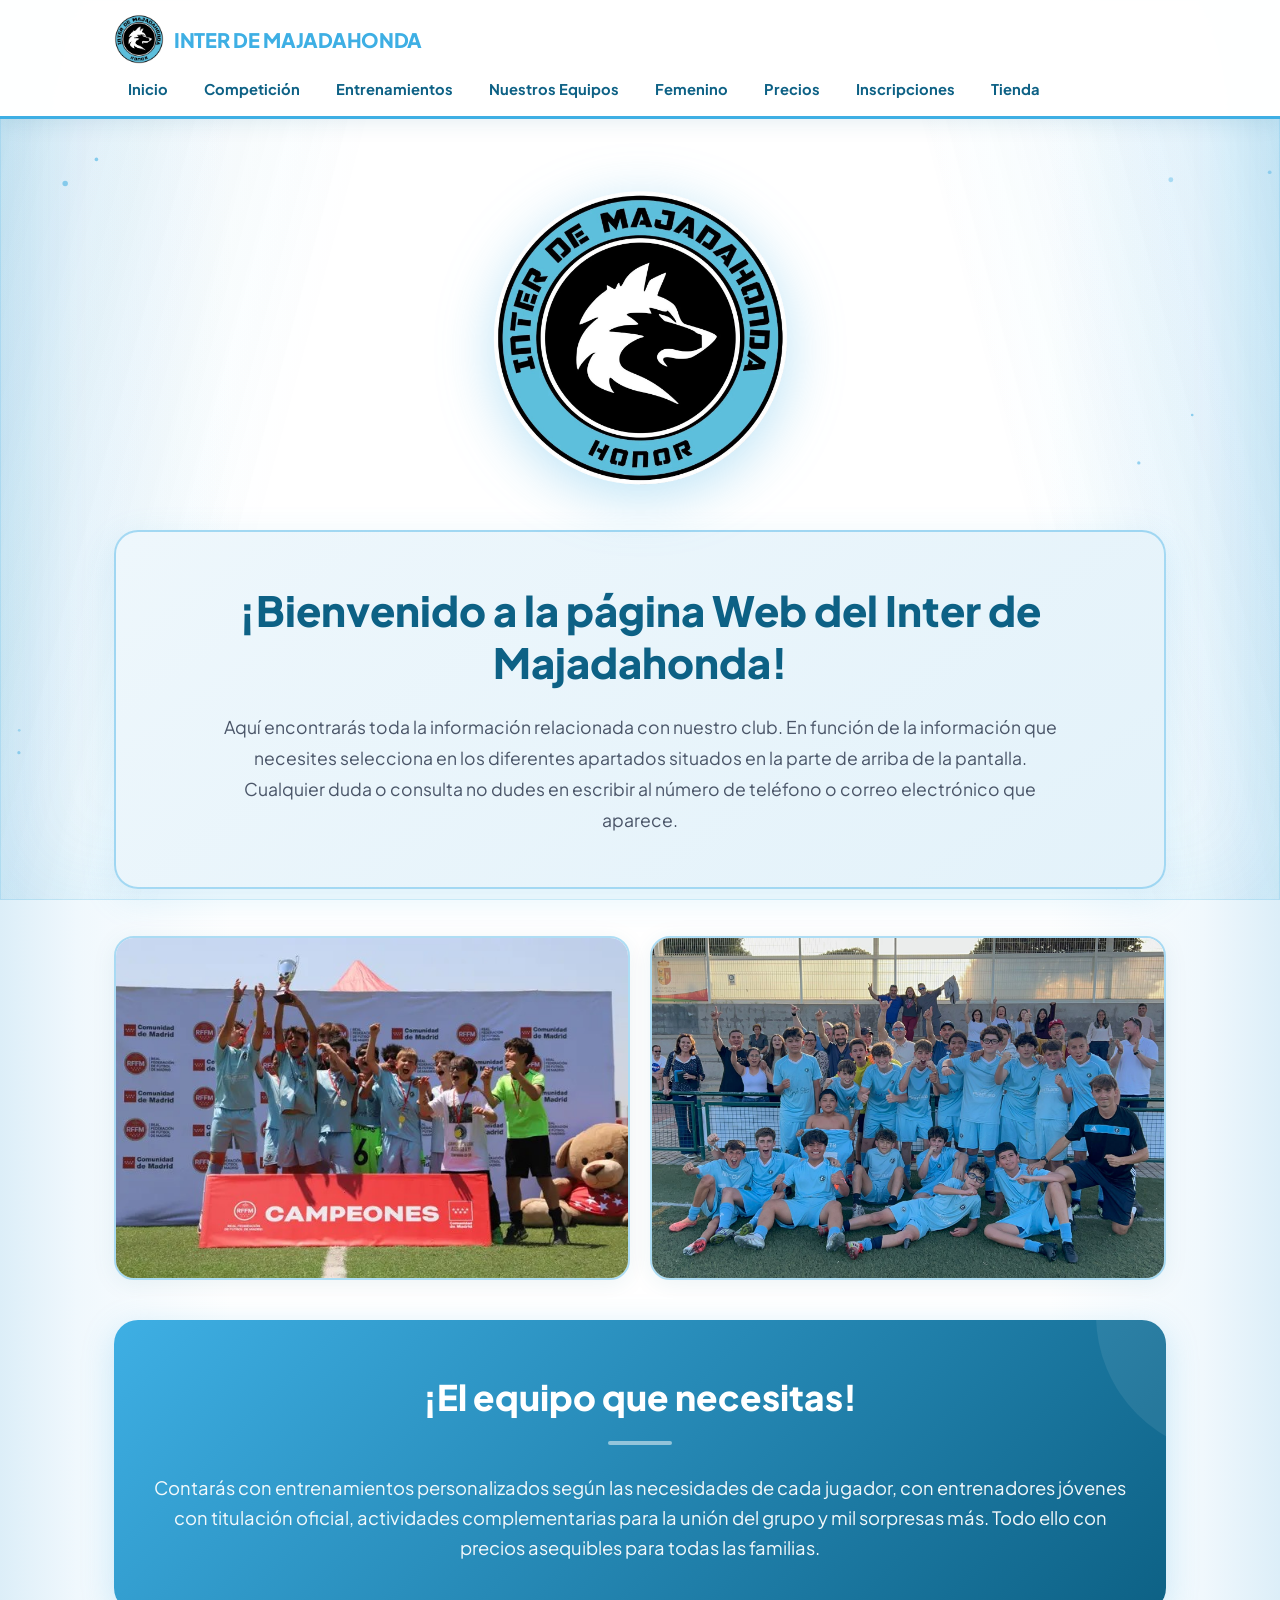
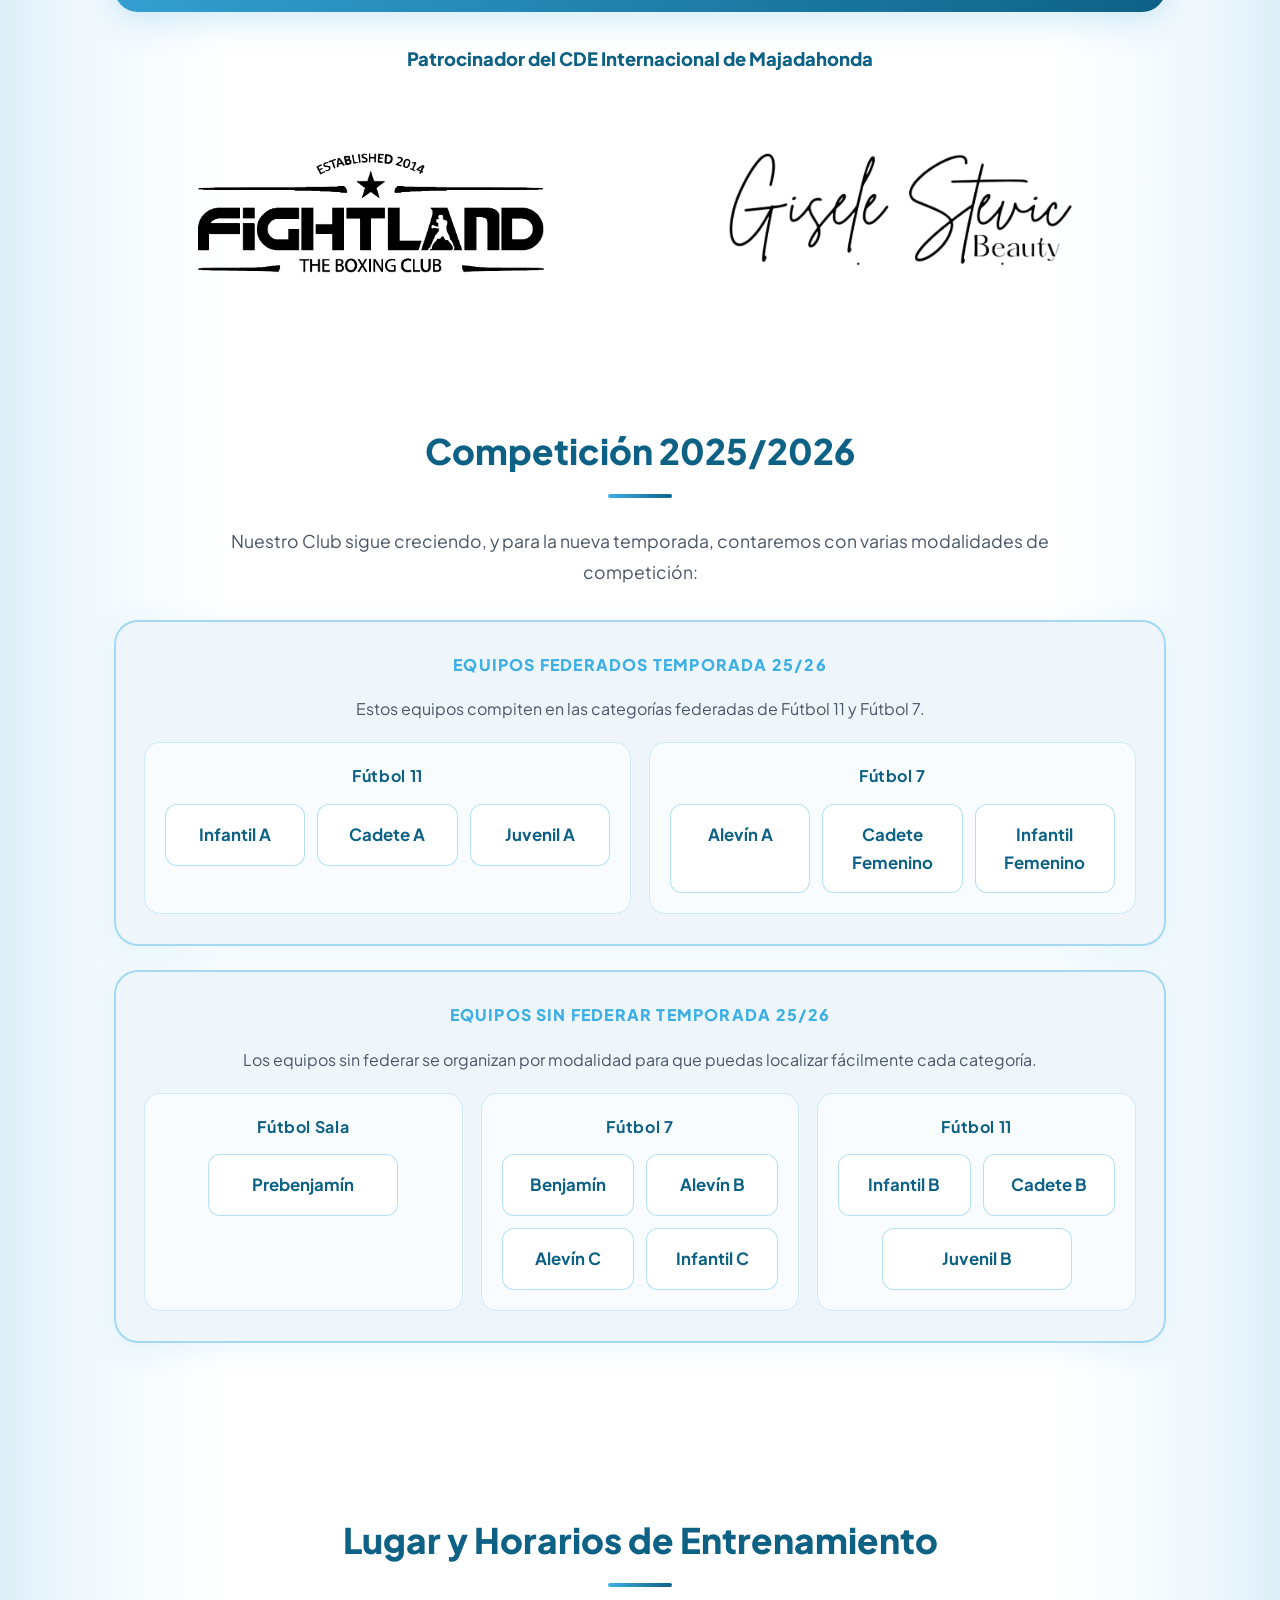
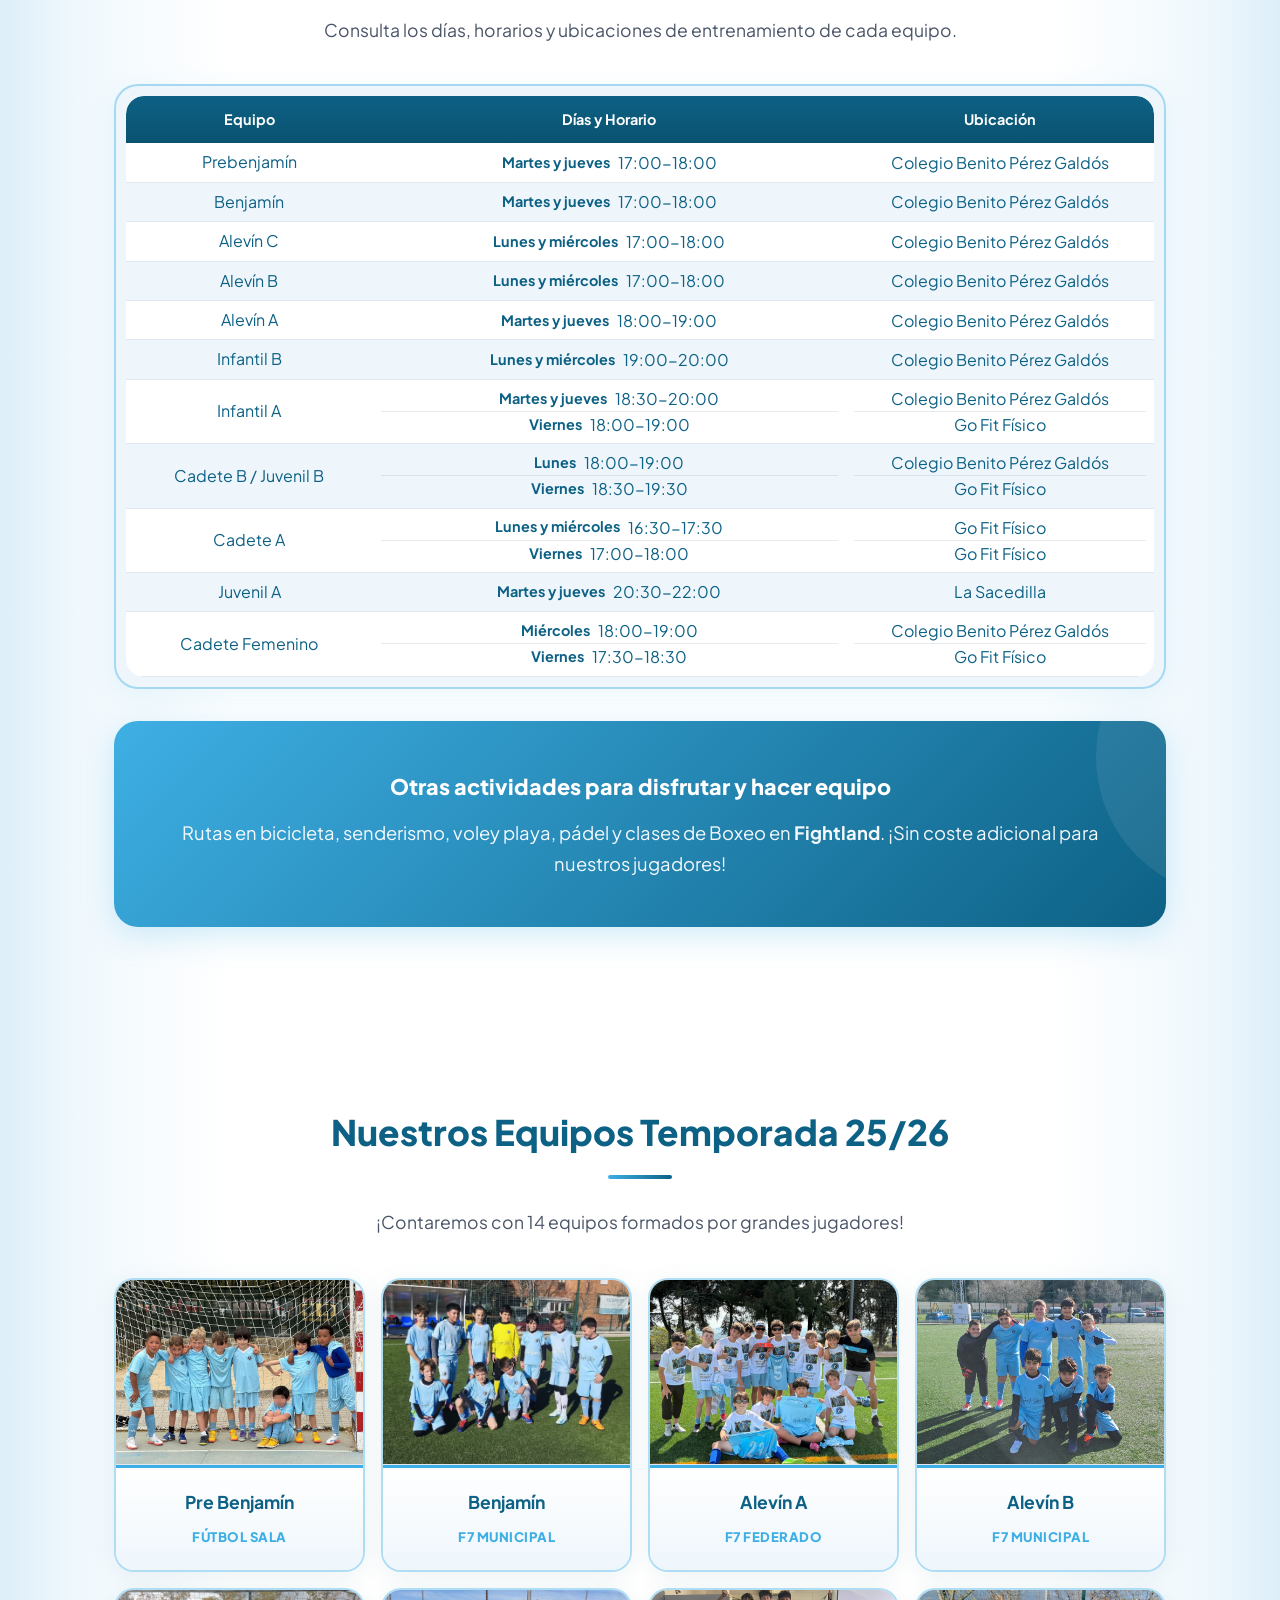
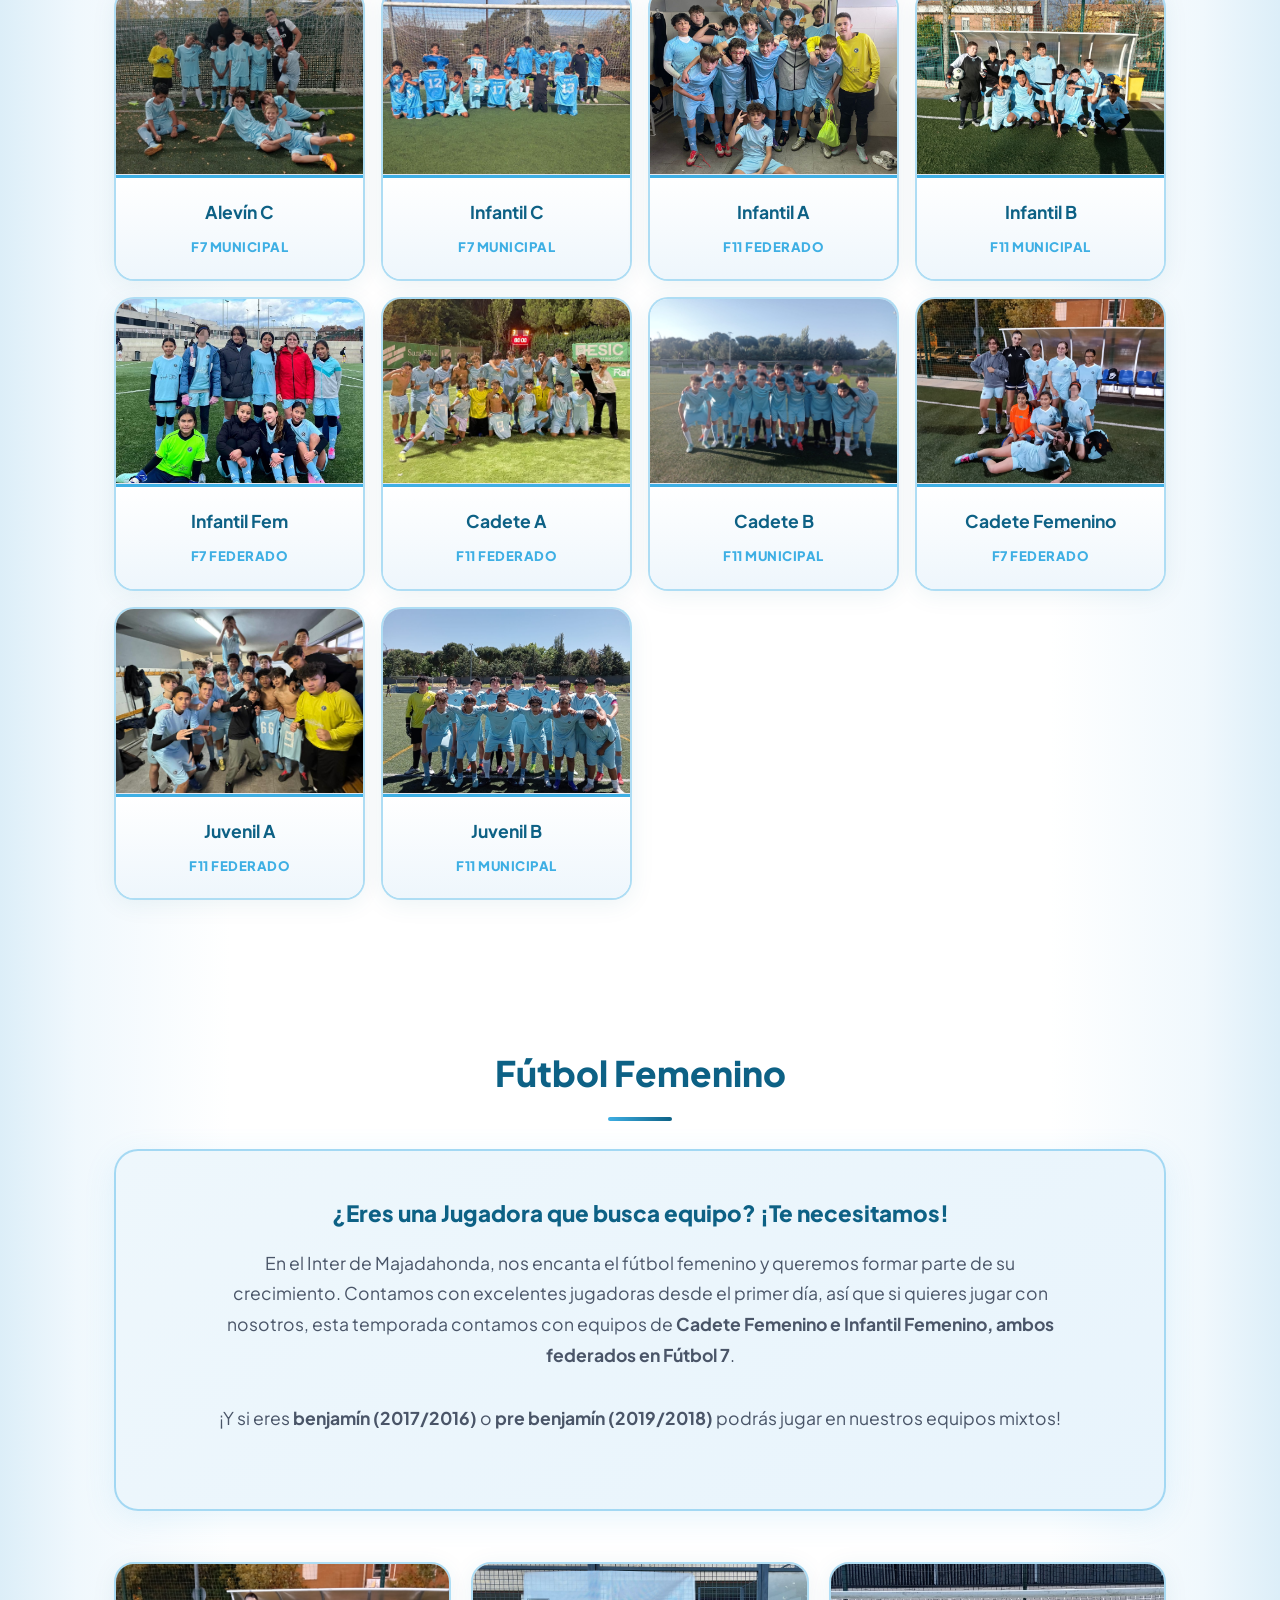
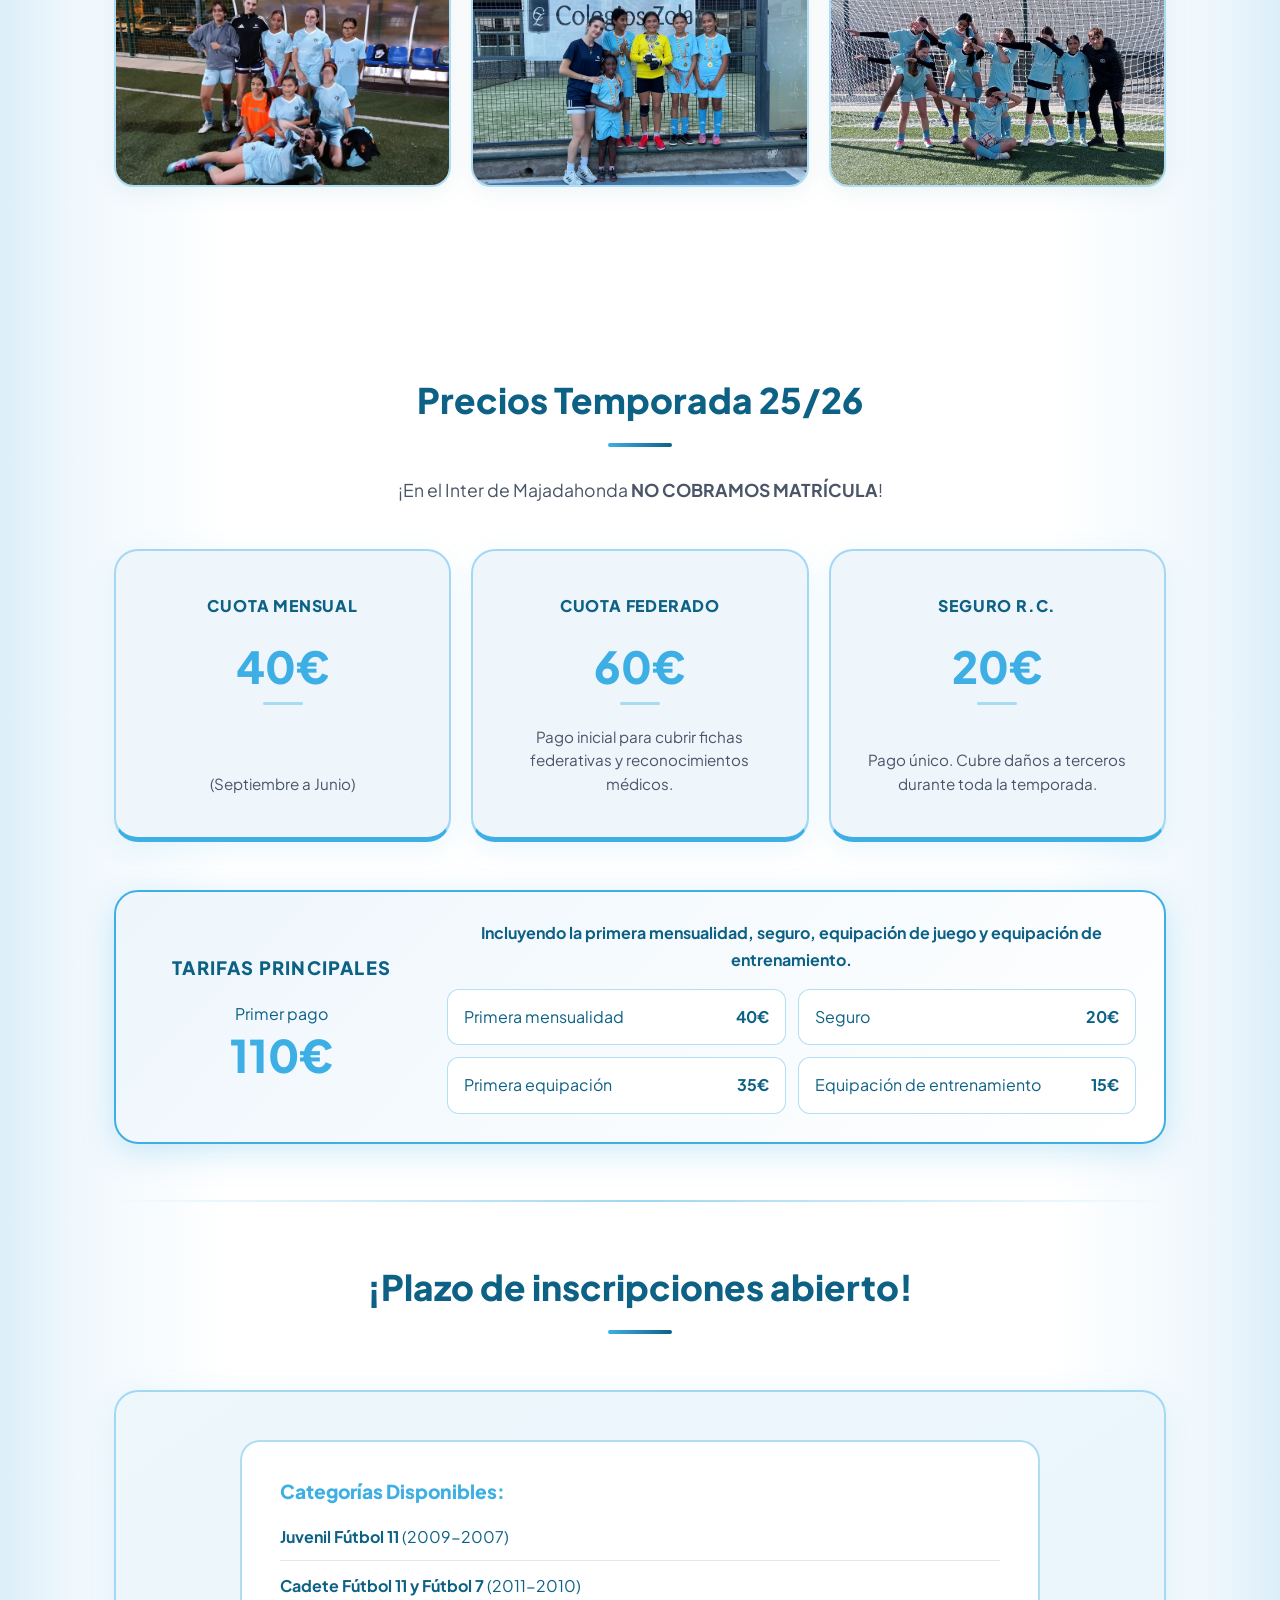
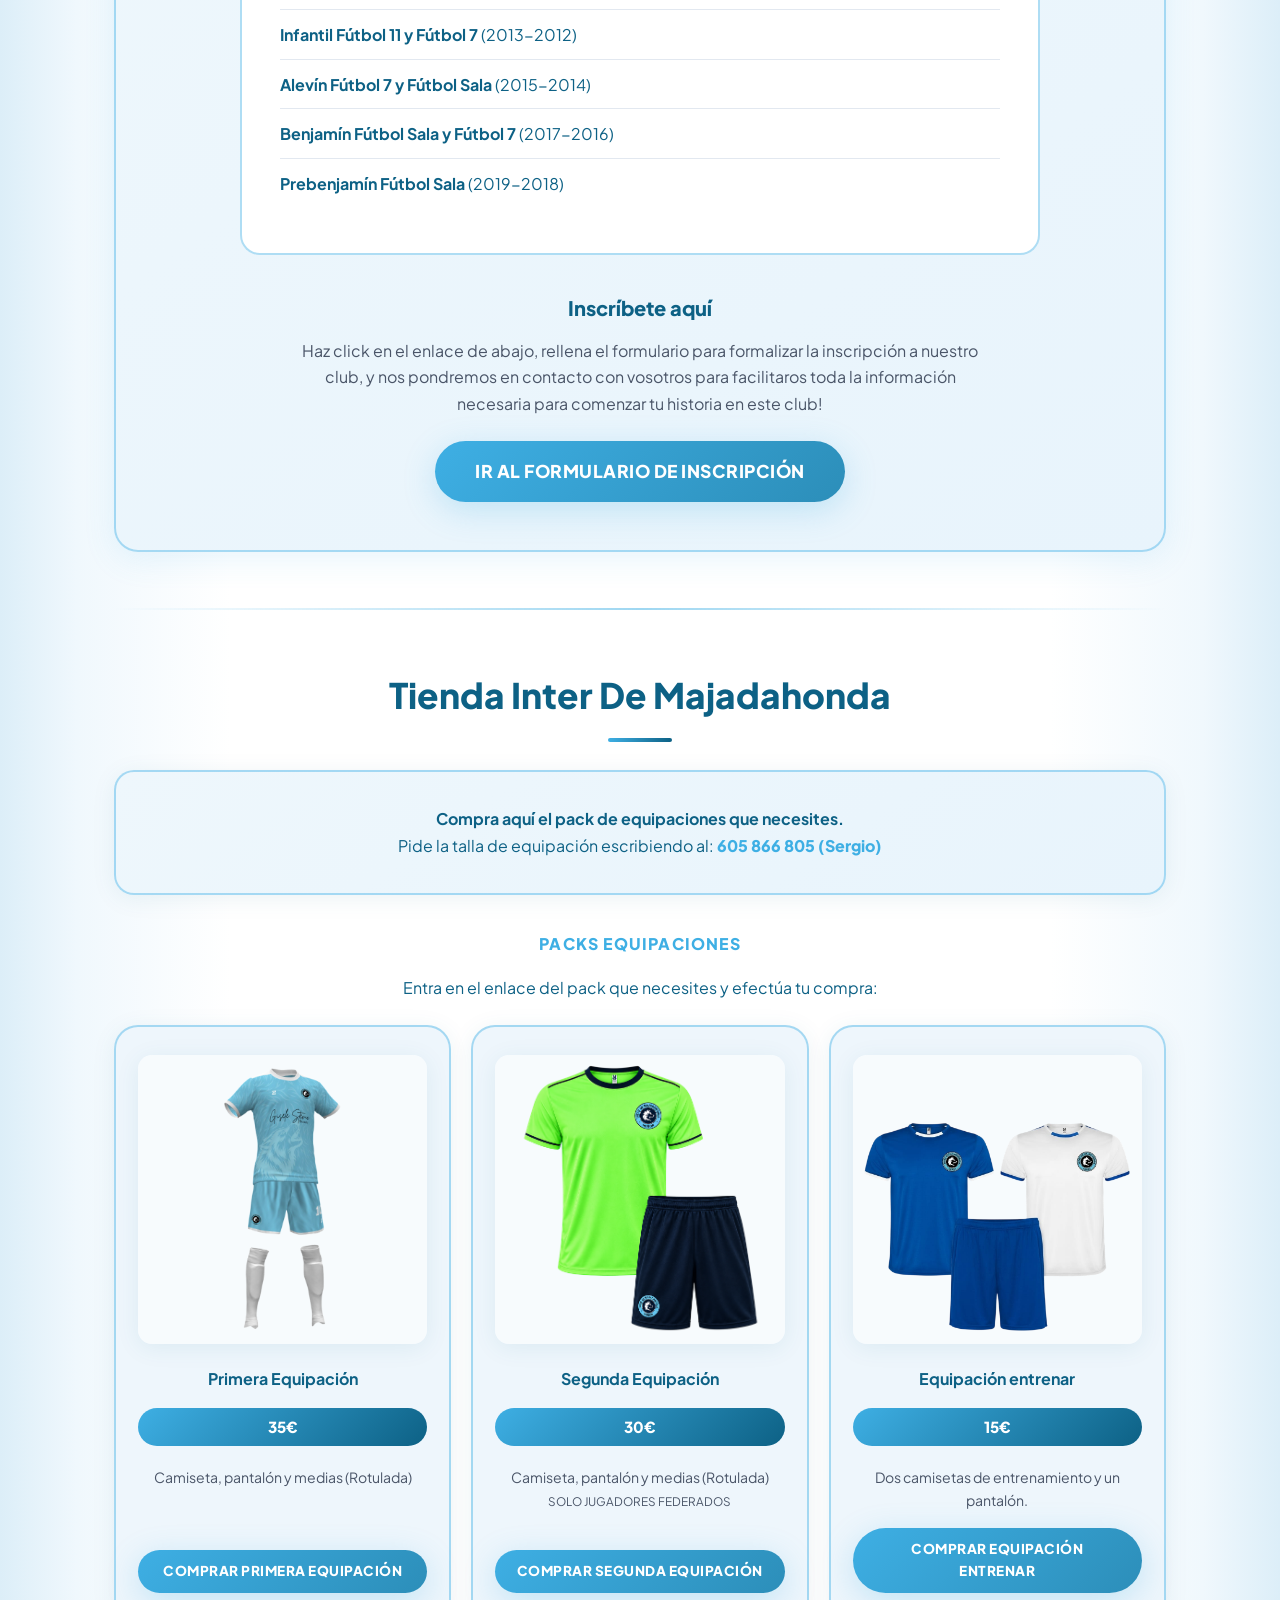
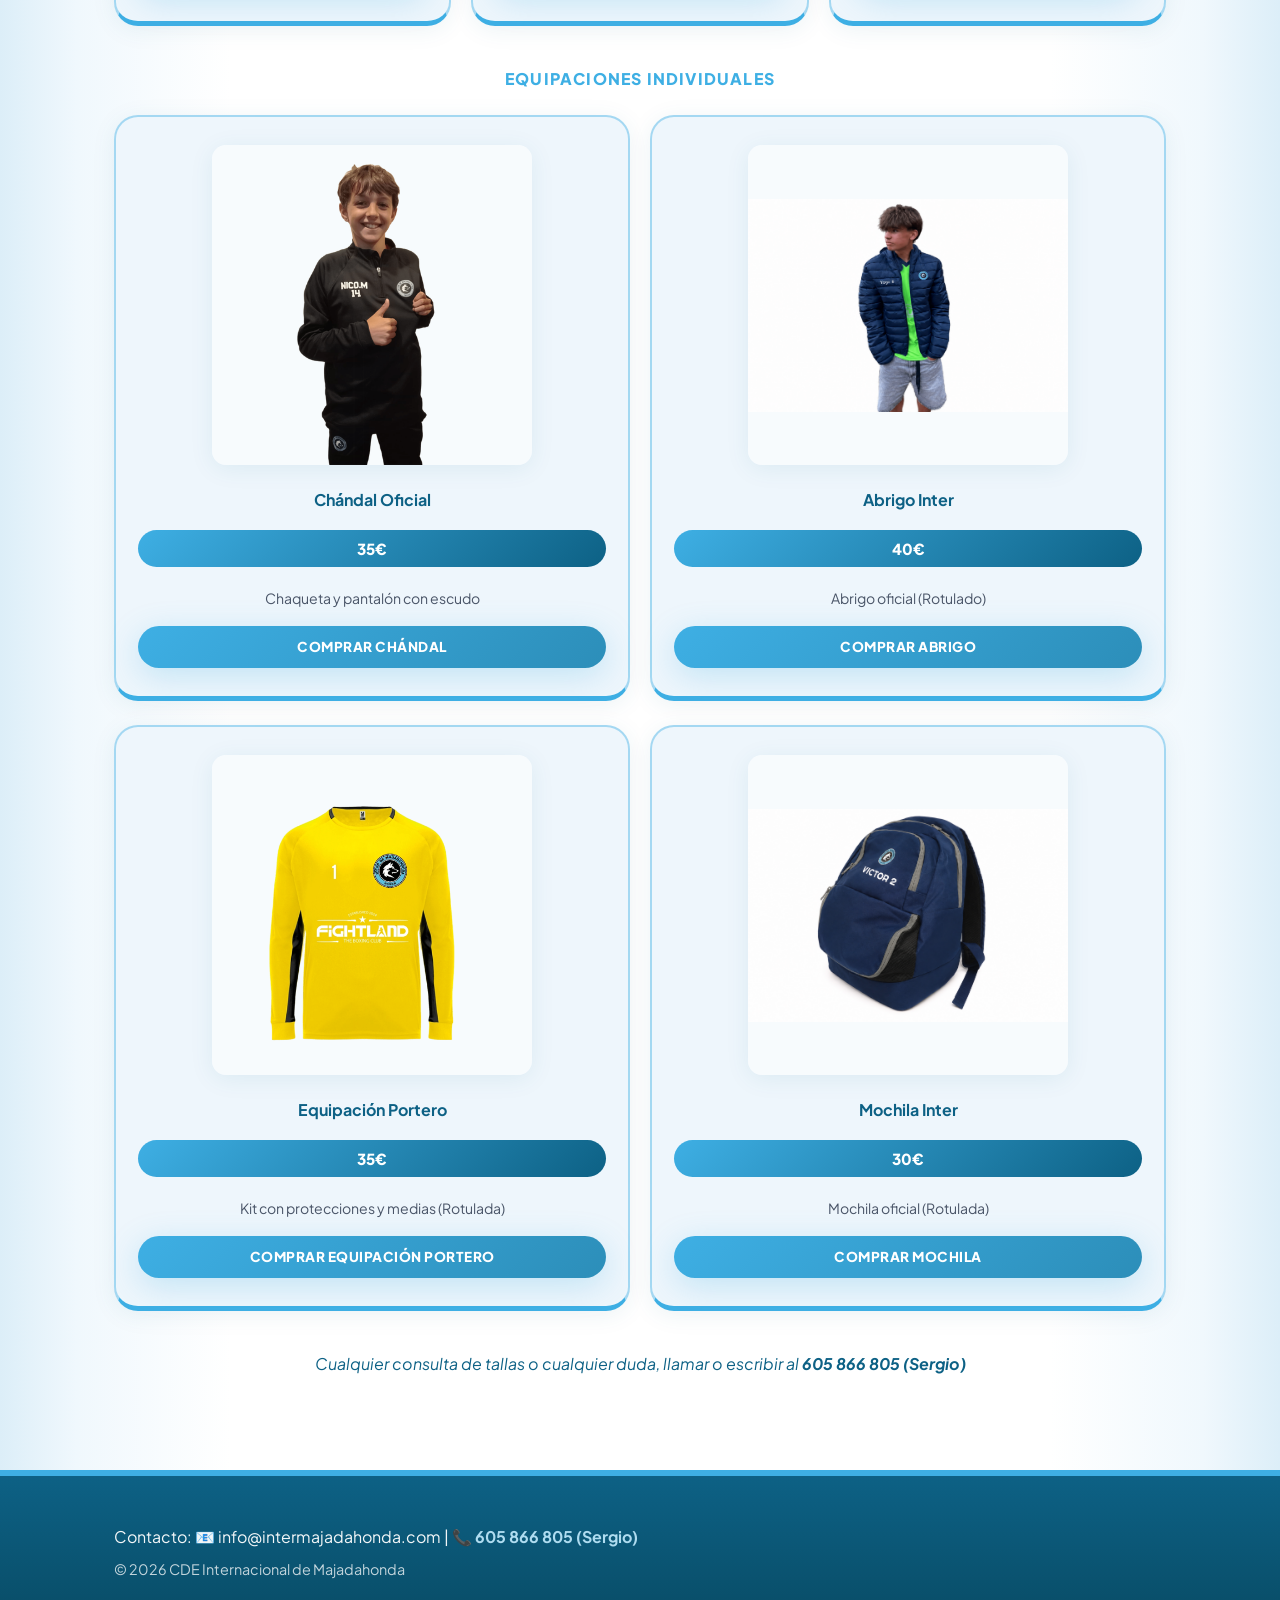
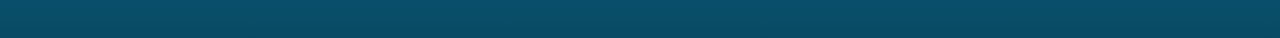
<file: index.html>
<!DOCTYPE html>
<html lang="es">
<head>
    <meta charset="UTF-8">
    <meta name="viewport" content="width=device-width, initial-scale=1.0">
    <title>CDE Internacional de Majadahonda | Sitio Oficial</title>
    <link rel="stylesheet" href="index.css?v=19">
    <link rel="icon" type="image/png" href="ImagenesInter/Logo.png">
</head>
<body class="inter-site">

    <header>
        <div class="container nav-container">
            <div class="logo">
                <img src="ImagenesInter/Logo.png" alt="Inter Majadahonda">
                <span>INTER DE MAJADAHONDA</span>
            </div>
            <nav id="nav-menu">
                <ul>
                    <li><a href="#inicio">Inicio</a></li>
                    <li><a href="#competicion">Competición</a></li>
                    <li><a href="#entrenamientos">Entrenamientos</a></li>
                    <li><a href="#equipos">Nuestros Equipos</a></li>
                    <li><a href="#femenino">Femenino</a></li>
                    <li><a href="#precios">Precios</a></li>
                    <li><a href="#inscripciones">Inscripciones</a></li>
                    <li><a href="#tienda">Tienda</a></li>
                </ul>
            </nav>
        </div>
    </header>

    <section id="inicio" class="hero">
        <div class="container">
            <div class="hero-logo">
                <img src="ImagenesInter/Logo.png" alt="Logo Inter">
            </div>

            <div class="bienvenida">
                <h1>¡Bienvenido a la página Web del Inter de Majadahonda!</h1>
                <p class="intro-text">
                    Aquí encontrarás toda la información relacionada con nuestro club. 
                    En función de la información que necesites selecciona en los diferentes apartados situados en la parte de arriba de la pantalla. 
                    Cualquier duda o consulta no dudes en escribir al número de teléfono o correo electrónico que aparece.
                </p>
            </div>

            <div class="galeria-inicio">
                <img src="ImagenesInter/principal1.jpg" alt="Inter de Majadahonda" class="foto-real">
                <img src="ImagenesInter/principal2.jpg" alt="Inter de Majadahonda" class="foto-real">
            </div>

            <div class="propuesta-valor">
                <h2>¡El equipo que necesitas!</h2>
                <p>Contarás con entrenamientos personalizados según las necesidades de cada jugador, con entrenadores jóvenes con titulación oficial, actividades complementarias para la unión del grupo y mil sorpresas más. Todo ello con precios asequibles para todas las familias.</p>
            </div>

            <div class="patrocinadores">
                <h3>Patrocinador del CDE Internacional de Majadahonda</h3>
                <div class="logos-grid">
                    <div class="logo-patro">
                        <img src="ImagenesInter/logofightland.png" alt="Fightland">
                    </div>
                    <div class="logo-patro logo-patro-grande">
                        <img src="ImagenesInter/logo2.png" alt="Patrocinador">
                    </div>
                </div>
            </div>
        </div>
    </section>

    <section id="competicion" class="bg-azul-suave">
        <div class="container">
            <h2>Competición 2025/2026</h2>
            <p class="intro-text">Nuestro Club sigue creciendo, y para la nueva temporada, contaremos con varias modalidades de competición:</p>

            <div class="categoria-competicion">
                <h3>Equipos Federados Temporada 25/26</h3>
                <p>Estos equipos compiten en las categorías federadas de Fútbol 11 y Fútbol 7.</p>
                <div class="modalidades-grid modalidades-federados">
                    <div class="modalidad-competicion">
                        <h4>Fútbol 11</h4>
                        <div class="equipos-modalidad">
                            <div class="equipo-card"><strong>Infantil A</strong></div>
                            <div class="equipo-card"><strong>Cadete A</strong></div>
                            <div class="equipo-card"><strong>Juvenil A</strong></div>
                        </div>
                    </div>
                    <div class="modalidad-competicion">
                        <h4>Fútbol 7</h4>
                        <div class="equipos-modalidad">
                            <div class="equipo-card"><strong>Alevín A</strong></div>
                            <div class="equipo-card"><strong>Cadete Femenino</strong></div>
                            <div class="equipo-card"><strong>Infantil Femenino</strong></div>
                        </div>
                    </div>
                </div>
            </div>

            <div class="categoria-competicion">
                <h3>Equipos sin federar Temporada 25/26</h3>
                <p>Los equipos sin federar se organizan por modalidad para que puedas localizar fácilmente cada categoría.</p>
                <div class="modalidades-grid modalidades-sin-federar">
                    <div class="modalidad-competicion">
                        <h4>Fútbol Sala</h4>
                        <div class="equipos-modalidad">
                            <div class="equipo-card"><strong>Prebenjamín</strong></div>
                        </div>
                    </div>
                    <div class="modalidad-competicion">
                        <h4>Fútbol 7</h4>
                        <div class="equipos-modalidad">
                            <div class="equipo-card"><strong>Benjamín</strong></div>
                            <div class="equipo-card"><strong>Alevín B</strong></div>
                            <div class="equipo-card"><strong>Alevín C</strong></div>
                            <div class="equipo-card"><strong>Infantil C</strong></div>
                        </div>
                    </div>
                    <div class="modalidad-competicion">
                        <h4>Fútbol 11</h4>
                        <div class="equipos-modalidad">
                            <div class="equipo-card"><strong>Infantil B</strong></div>
                            <div class="equipo-card"><strong>Cadete B</strong></div>
                            <div class="equipo-card"><strong>Juvenil B</strong></div>
                        </div>
                    </div>
                </div>
            </div>
        </div>
    </section>

    <section id="entrenamientos">
        <div class="container">
            <h2>Lugar y Horarios de Entrenamiento</h2>
            <p class="intro-text">
                Consulta los días, horarios y ubicaciones de entrenamiento de cada equipo.
            </p>
            <div class="tabla-wrapper">
                <div class="tabla-wrapper-scroll">
                <table class="tabla-inter">
                    <thead>
                        <tr>
                            <th>Equipo</th>
                            <th>Días y Horario</th>
                            <th>Ubicación</th>
                        </tr>
                    </thead>
                    <tbody>
                        <tr>
                            <td>Prebenjamín</td>
                            <td><div class="detalle-sesion"><strong>Martes y jueves</strong><span>17:00-18:00</span></div></td>
                            <td><div class="detalle-sesion"><span>Colegio Benito Pérez Galdós</span></div></td>
                        </tr>
                        <tr>
                            <td>Benjamín</td>
                            <td><div class="detalle-sesion"><strong>Martes y jueves</strong><span>17:00-18:00</span></div></td>
                            <td><div class="detalle-sesion"><span>Colegio Benito Pérez Galdós</span></div></td>
                        </tr>
                        <tr>
                            <td>Alevín C</td>
                            <td><div class="detalle-sesion"><strong>Lunes y miércoles</strong><span>17:00-18:00</span></div></td>
                            <td><div class="detalle-sesion"><span>Colegio Benito Pérez Galdós</span></div></td>
                        </tr>
                        <tr>
                            <td>Alevín B</td>
                            <td><div class="detalle-sesion"><strong>Lunes y miércoles</strong><span>17:00-18:00</span></div></td>
                            <td><div class="detalle-sesion"><span>Colegio Benito Pérez Galdós</span></div></td>
                        </tr>
                        <tr>
                            <td>Alevín A</td>
                            <td><div class="detalle-sesion"><strong>Martes y jueves</strong><span>18:00-19:00</span></div></td>
                            <td><div class="detalle-sesion"><span>Colegio Benito Pérez Galdós</span></div></td>
                        </tr>
                        <tr>
                            <td>Infantil B</td>
                            <td><div class="detalle-sesion"><strong>Lunes y miércoles</strong><span>19:00-20:00</span></div></td>
                            <td><div class="detalle-sesion"><span>Colegio Benito Pérez Galdós</span></div></td>
                        </tr>
                        <tr>
                            <td>Infantil A</td>
                            <td>
                                <div class="detalle-sesion"><strong>Martes y jueves</strong><span>18:30-20:00</span></div>
                                <div class="detalle-sesion"><strong>Viernes</strong><span>18:00-19:00</span></div>
                            </td>
                            <td>
                                <div class="detalle-sesion"><span>Colegio Benito Pérez Galdós</span></div>
                                <div class="detalle-sesion"><span>Go Fit Físico</span></div>
                            </td>
                        </tr>
                        <tr>
                            <td>Cadete B / Juvenil B</td>
                            <td>
                                <div class="detalle-sesion"><strong>Lunes</strong><span>18:00-19:00</span></div>
                                <div class="detalle-sesion"><strong>Viernes</strong><span>18:30-19:30</span></div>
                            </td>
                            <td>
                                <div class="detalle-sesion"><span>Colegio Benito Pérez Galdós</span></div>
                                <div class="detalle-sesion"><span>Go Fit Físico</span></div>
                            </td>
                        </tr>
                        <tr>
                            <td>Cadete A</td>
                            <td>
                                <div class="detalle-sesion"><strong>Lunes y miércoles</strong><span>16:30-17:30</span></div>
                                <div class="detalle-sesion"><strong>Viernes</strong><span>17:00-18:00</span></div>
                            </td>
                            <td>
                                <div class="detalle-sesion"><span>Go Fit Físico</span></div>
                                <div class="detalle-sesion"><span>Go Fit Físico</span></div>
                            </td>
                        </tr>
                        <tr>
                            <td>Juvenil A</td>
                            <td><div class="detalle-sesion"><strong>Martes y jueves</strong><span>20:30-22:00</span></div></td>
                            <td><div class="detalle-sesion"><span>La Sacedilla</span></div></td>
                        </tr>
                        <tr>
                            <td>Cadete Femenino</td>
                            <td>
                                <div class="detalle-sesion"><strong>Miércoles</strong><span>18:00-19:00</span></div>
                                <div class="detalle-sesion"><strong>Viernes</strong><span>17:30-18:30</span></div>
                            </td>
                            <td>
                                <div class="detalle-sesion"><span>Colegio Benito Pérez Galdós</span></div>
                                <div class="detalle-sesion"><span>Go Fit Físico</span></div>
                            </td>
                        </tr>
                    </tbody>
                </table>
                </div>
            </div>

            <div class="propuesta-valor">
                <h3>Otras actividades para disfrutar y hacer equipo</h3>
                <p>Rutas en bicicleta, senderismo, voley playa, pádel y clases de Boxeo en <strong>Fightland</strong>. ¡Sin coste adicional para nuestros jugadores!</p>
            </div>
        </div>
    </section>

    <section id="equipos" class="bg-azul-suave">
        <div class="container">
            <h2>Nuestros Equipos Temporada 25/26</h2>
            <p class="intro-text">¡Contaremos con 14 equipos formados por grandes jugadores!</p>
            
            <div class="equipos-foto-grid">
                <div class="equipo-card-foto">
                    <img src="ImagenesInter/prebenjamin.jpg" alt="Pre Benjamín" class="foto-real">
                    <div class="equipo-info"><strong>Pre Benjamín</strong><span>Fútbol Sala</span></div>
                </div>
                <div class="equipo-card-foto">
                    <img src="ImagenesInter/benjamin%20f7.jpg" alt="Benjamín A" class="foto-real">
                    <div class="equipo-info"><strong>Benjamín</strong><span>F7 Municipal</span></div>
                </div>
                <div class="equipo-card-foto">
                    <img src="ImagenesInter/alevinA.jpg" alt="Alevín A" class="foto-real">
                    <div class="equipo-info"><strong>Alevín A</strong><span>F7 Federado</span></div>
                </div>
                <div class="equipo-card-foto">
                    <img src="ImagenesInter/alevinB.jpg" alt="Alevín B" class="foto-real">
                    <div class="equipo-info"><strong>Alevín B</strong><span>F7 Municipal</span></div>
                </div>
                <div class="equipo-card-foto">
                    <img src="ImagenesInter/alevinC.jpg" alt="Alevín C" class="foto-real">
                    <div class="equipo-info"><strong>Alevín C</strong><span>F7 Municipal</span></div>
                </div>
                <div class="equipo-card-foto">
                    <img src="ImagenesInter/InfantilC.jpg" alt="Infantil C" class="foto-real">
                    <div class="equipo-info"><strong>Infantil C</strong><span>F7 Municipal</span></div>
                </div>
                <div class="equipo-card-foto">
                    <img src="ImagenesInter/infantilA.jpg" alt="Infantil A" class="foto-real">
                    <div class="equipo-info"><strong>Infantil A</strong><span>F11 Federado</span></div>
                </div>
                <div class="equipo-card-foto">
                    <img src="ImagenesInter/infantilB.jpg" alt="Infantil B" class="foto-real">
                    <div class="equipo-info"><strong>Infantil B</strong><span>F11 Municipal</span></div>
                </div>
                <div class="equipo-card-foto">
                    <img src="ImagenesInter/infantilFem.jpg" alt="Infantil Femenino" class="foto-real">
                    <div class="equipo-info"><strong>Infantil Fem</strong><span>F7 Federado</span></div>
                </div>
                <div class="equipo-card-foto">
                    <img src="ImagenesInter/cadeteA.jpg" alt="Cadete A" class="foto-real">
                    <div class="equipo-info"><strong>Cadete A</strong><span>F11 Federado</span></div>
                </div>
                <div class="equipo-card-foto">
                    <img src="ImagenesInter/cadeteB.jpg" alt="Cadete B" class="foto-real">
                    <div class="equipo-info"><strong>Cadete B</strong><span>F11 Municipal</span></div>
                </div>
                <div class="equipo-card-foto">
                    <img src="ImagenesInter/catedeFem.jpg" alt="Cadete Femenino" class="foto-real">
                    <div class="equipo-info"><strong>Cadete Femenino</strong><span>F7 Federado</span></div>
                </div>
                <div class="equipo-card-foto">
                    <img src="ImagenesInter/juvenilA.jpg" alt="Juvenil A" class="foto-real">
                    <div class="equipo-info"><strong>Juvenil A</strong><span>F11 Federado</span></div>
                </div>
                <div class="equipo-card-foto">
                    <img src="ImagenesInter/JuvenilB.jpg" alt="Juvenil B" class="foto-real">
                    <div class="equipo-info"><strong>Juvenil B</strong><span>F11 Municipal</span></div>
                </div>
            </div>
        </div>
    </section>

    <section id="femenino">
        <div class="container">
            <h2>Fútbol Femenino</h2>
            <div class="femenino-promo">
                <h3>¿Eres una Jugadora que busca equipo? ¡Te necesitamos!</h3>
                <p class="intro-text">
                    En el Inter de Majadahonda, nos encanta el fútbol femenino y queremos formar parte de su crecimiento. 
                    Contamos con excelentes jugadoras desde el primer día, así que si quieres jugar con nosotros, esta temporada contamos con equipos de <strong>Cadete Femenino e Infantil Femenino, ambos federados en Fútbol 7</strong>.
                </p>
                <p class="intro-text">
                    ¡Y si eres <strong>benjamín (2017/2016)</strong> o <strong>pre benjamín (2019/2018)</strong> podrás jugar en nuestros equipos mixtos!
                </p>
            </div>

            <div class="galeria-inicio">
                <img src="ImagenesInter/Fem1.jpg" alt="Fútbol femenino Inter" class="foto-real">
                <img src="ImagenesInter/Fem2.jpg" alt="Fútbol femenino Inter" class="foto-real">
                <img src="ImagenesInter/Fem3.jpg" alt="Fútbol femenino Inter" class="foto-real">
            </div>
        </div>
    </section>

    <section id="mas">
        <div class="container">
            
            <div id="precios" class="info-seccion">
                <h2>Precios Temporada 25/26</h2>
                <p class="intro-text">¡En el Inter de Majadahonda <strong>NO COBRAMOS MATRÍCULA</strong>!</p>
                
                <div class="precios-grid-detallado">
                    <div class="precio-card">
                        <h4>Cuota Mensual</h4>
                        <span class="monto">40€</span>
                        <p>(Septiembre a Junio)</p>
                    </div>

                    <div class="precio-card">
                        <h4>Cuota Federado</h4>
                        <span class="monto">60€</span>
                        <p>Pago inicial para cubrir fichas federativas y reconocimientos médicos.</p>
                    </div>

                    <div class="precio-card">
                        <h4>Seguro R.C.</h4>
                        <span class="monto">20€</span>
                        <p>Pago único. Cubre daños a terceros durante toda la temporada.</p>
                    </div>
                </div>

                <div class="tarifa-principal">
                    <div class="tarifa-principal-resumen">
                        <h3>Tarifas principales</h3>
                        <p>Primer pago</p>
                        <strong>110€</strong>
                    </div>
                    <div class="tarifa-principal-detalle">
                        <p class="tarifa-principal-descripcion">Incluyendo la primera mensualidad, seguro, equipación de juego y equipación de entrenamiento.</p>
                        <div class="tarifa-incluidos">
                            <div class="tarifa-incluido">
                                <span>Primera mensualidad</span>
                                <strong>40€</strong>
                            </div>
                            <div class="tarifa-incluido">
                                <span>Seguro</span>
                                <strong>20€</strong>
                            </div>
                            <div class="tarifa-incluido">
                                <span>Primera equipación</span>
                                <strong>35€</strong>
                            </div>
                            <div class="tarifa-incluido">
                                <span>Equipación de entrenamiento</span>
                                <strong>15€</strong>
                            </div>
                        </div>
                    </div>
                </div>
            </div>

            <hr class="divisor">

            <div id="inscripciones" class="info-seccion">
                <h2>¡Plazo de inscripciones abierto!</h2>
                
                <div class="inscripcion-container">
                    
                    <div class="categorias-lista">
                        <h3>Categorías Disponibles:</h3>
                        <p><strong>Juvenil Fútbol 11</strong> (2009-2007)</p>
                        <p><strong>Cadete Fútbol 11 y Fútbol 7</strong> (2011-2010)</p>
                        <p><strong>Infantil Fútbol 11 y Fútbol 7</strong> (2013-2012)</p>
                        <p><strong>Alevín Fútbol 7 y Fútbol Sala</strong> (2015-2014)</p>
                        <p><strong>Benjamín Fútbol Sala y Fútbol 7</strong> (2017-2016)</p>
                        <p><strong>Prebenjamín Fútbol Sala</strong> (2019-2018)</p>
                    </div>

                    <div class="inscripcion-accion">
                        <h3>Inscríbete aquí</h3>
                        <p>
                            Haz click en el enlace de abajo, rellena el formulario para formalizar la inscripción a nuestro club, y nos pondremos en contacto con vosotros para facilitaros toda la información necesaria para comenzar tu historia en este club!
                        </p>
                        
                        <div class="link-formulario">
                            <a href="https://forms.gle/TRCyKx4DsEPQZ68u8" class="btn-inter btn-inter-lg" target="_blank" rel="noopener noreferrer">
                                Ir al Formulario de Inscripción
                            </a>
                        </div>
                    </div>
                </div>
            </div>

            <hr class="divisor">
            
            <div id="tienda" class="info-seccion">
    <h2>Tienda Inter De Majadahonda</h2>
    <div class="contacto-tienda">
        <p><strong>Compra aquí el pack de equipaciones que necesites.</strong></p>
        <p>Pide la talla de equipación escribiendo al: <a href="https://wa.me/34605866805">605 866 805 (Sergio)</a></p>
    </div>

    <h3>Packs Equipaciones</h3>
    <p>Entra en el enlace del pack que necesites y efectúa tu compra:</p>
    
    <div class="tienda-grid tienda-grid-packs">
        <div class="producto-card">
            <img src="ImagenesInter/primeraequip.png" alt="Primera Equipación" class="foto-prenda">
            <strong>Primera Equipación</strong>
            <span class="precio-tag">35€</span>
            <p>Camiseta, pantalón y medias (Rotulada)</p>
            <a href="tienda.html?item=primera" class="btn-inter btn-inter-sm">Comprar primera equipación</a>
        </div>

        <div class="producto-card">
            <img src="ImagenesInter/segundaequip.png" alt="Segunda Equipación" class="foto-prenda">
            <strong>Segunda Equipación</strong>
            <span class="precio-tag">30€</span>
            <p>Camiseta, pantalón y medias (Rotulada)<br><small>SOLO JUGADORES FEDERADOS</small></p>
            <a href="tienda.html?item=segunda" class="btn-inter btn-inter-sm">Comprar Segunda equipación</a>
        </div>

        <div class="producto-card">
            <img src="ImagenesInter/equipEntrenar.png" alt="Equipación para entrenar" class="foto-prenda">
            <strong>Equipación entrenar</strong>
            <span class="precio-tag">15€</span>
            <p>Dos camisetas de entrenamiento y un pantalón.</p>
            <a href="tienda.html?item=entrenar" class="btn-inter btn-inter-sm">Comprar equipación entrenar</a>
        </div>
    </div>

    <h3 class="tienda-subtitulo">Equipaciones Individuales</h3>
    <div class="tienda-grid-individuales">
        <div class="tienda-columna">
            <div class="producto-card">
                <img src="ImagenesInter/chandal.png" alt="Chándal" class="foto-prenda">
                <strong>Chándal Oficial</strong>
                <span class="precio-tag">35€</span>
                <p>Chaqueta y pantalón con escudo</p>
                <a href="tienda.html?item=chandal" class="btn-inter btn-inter-sm">Comprar Chándal</a>
            </div>
            <div class="producto-card">
                <img src="ImagenesInter/equipPortero.png" alt="Equipación Portero" class="foto-prenda">
                <strong>Equipación Portero</strong>
                <span class="precio-tag">35€</span>
                <p>Kit con protecciones y medias (Rotulada)</p>
                <a href="tienda.html?item=portero" class="btn-inter btn-inter-sm">Comprar equipación portero</a>
            </div>
        </div>
        <div class="tienda-columna">
            <div class="producto-card">
                <img src="ImagenesInter/abrigo.png" alt="Abrigo" class="foto-prenda">
                <strong>Abrigo Inter</strong>
                <span class="precio-tag">40€</span>
                <p>Abrigo oficial (Rotulado)</p>
                <a href="tienda.html?item=abrigo" class="btn-inter btn-inter-sm">Comprar abrigo</a>
            </div>
            <div class="producto-card">
                <img src="ImagenesInter/mochila.png" alt="Mochila" class="foto-prenda">
                <strong>Mochila Inter</strong>
                <span class="precio-tag">30€</span>
                <p>Mochila oficial (Rotulada)</p>
                <a href="tienda.html?item=mochila" class="btn-inter btn-inter-sm">Comprar Mochila</a>
            </div>
        </div>
    </div>

    <p style="margin-top: 30px; font-style: italic;">Cualquier consulta de tallas o cualquier duda, llamar o escribir al <strong>605 866 805 (Sergio)</strong></p>
</div>

        </div>
    </section>

    <footer>
        <div class="container">
            <p>Contacto: 📧 info@intermajadahonda.com | 📞 <a href="tel:605866805">605 866 805 (Sergio)</a></p>
            <p>&copy; 2026 CDE Internacional de Majadahonda</p>
        </div>
    </footer>

    <script src="inter-fondo.js?v=5" defer></script>
</body>
</html>
</file>
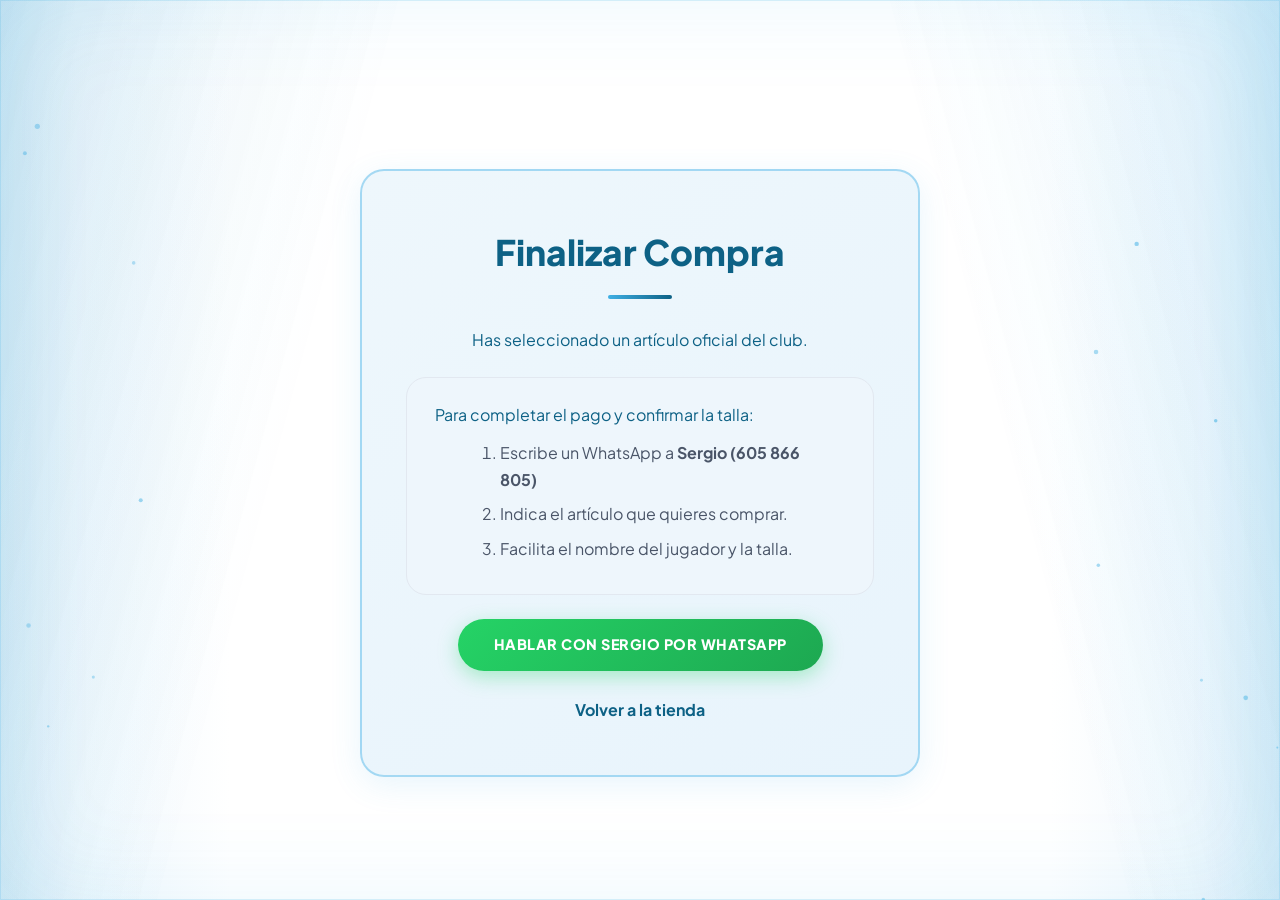
<file: tienda.html>
<!DOCTYPE html>
<html lang="es">
<head>
    <meta charset="UTF-8">
    <meta name="viewport" content="width=device-width, initial-scale=1.0">
    <title>Comprar Equipación | Inter de Majadahonda</title>
    <link rel="stylesheet" href="index.css?v=5">
    <link rel="icon" type="image/png" href="ImagenesInter/Logo.png">
</head>
<body class="inter-site bg-azul-suave pagina-secundaria">
    <div class="container">
        <div class="form-wrapper">
            <h2>Finalizar Compra</h2>
            <p>Has seleccionado un artículo oficial del club.</p>
            <div class="pasos-compra">
                <p>Para completar el pago y confirmar la talla:</p>
                <ol>
                    <li>Escribe un WhatsApp a <strong>Sergio (605 866 805)</strong></li>
                    <li>Indica el artículo que quieres comprar.</li>
                    <li>Facilita el nombre del jugador y la talla.</li>
                </ol>
            </div>
            <a href="https://wa.me/34605866805" class="btn-inter btn-whatsapp">Hablar con Sergio por WhatsApp</a>
            <br><br>
            <a href="index.html#tienda" class="enlace-volver">Volver a la tienda</a>
        </div>
    </div>
    <script src="inter-fondo.js?v=5" defer></script>
</body>
</html>
</file>
<file: index.css>
/* PALETA DE COLORES */
@import url('https://fonts.googleapis.com/css2?family=Plus+Jakarta+Sans:wght@400;600;700;800&display=swap');
@import url('inter-fondo.css');

:root {
    --azul-principal: #3eafe4;
    --azul-oscuro: #0d6185;
    --azul-suave: #eef6fc;
    --gris-fondo: #f4faff;
    --caja-azul: #eef6fc;
    --caja-azul-borde: rgba(62, 175, 228, 0.4);
    --borde-caja: 2px solid rgba(62, 175, 228, 0.42);
    --blanco: #ffffff;
    --gris-borde: #e2e8f0;
    --acento-hover: #2c8eb9;
    --sombra-suave: 0 4px 24px rgba(13, 97, 133, 0.08);
    --sombra-media: 0 12px 40px rgba(13, 97, 133, 0.12);
    --sombra-azul: 0 8px 32px rgba(62, 175, 228, 0.25);
    --radio-lg: 20px;
    --radio-xl: 24px;
    --transicion: 0.35s cubic-bezier(0.4, 0, 0.2, 1);
    --elevacion-equipo: 4px;
    --elevacion-foto: 6px;
    --elevacion-producto: 5px;
    --elevacion-precio: 5px;
    --margen-hover-extra: 2px;
}

* {
    margin: 0;
    padding: 0;
    box-sizing: border-box;
    scroll-behavior: smooth;
}

body {
    font-family: 'Plus Jakarta Sans', 'Segoe UI', Tahoma, Geneva, Verdana, sans-serif;
    line-height: 1.65;
    color: var(--azul-oscuro);
    -webkit-font-smoothing: antialiased;
}

.container {
    max-width: 1100px;
    margin: auto;
    padding: 0 24px;
}

/* ——— NAVEGACIÓN (fija: ver inter-fondo.css) ——— */
header {
    background: rgba(255, 255, 255, 0.98);
    backdrop-filter: blur(14px);
    -webkit-backdrop-filter: blur(14px);
    border-bottom: 3px solid var(--azul-principal);
    padding: 14px 0;
    box-shadow: 0 4px 20px rgba(13, 97, 133, 0.1);
    transition: box-shadow var(--transicion);
}

.nav-container {
    display: flex;
    justify-content: space-between;
    align-items: center;
    flex-wrap: wrap;
    gap: 12px;
}

.logo {
    font-size: 1.25rem;
    font-weight: 800;
    letter-spacing: -0.3px;
    display: flex;
    align-items: center;
}

.logo img {
    height: 50px;
    vertical-align: middle;
    margin-right: 10px;
    transition: transform var(--transicion);
}

.logo:hover img {
    transform: scale(1.05) rotate(-2deg);
}

.logo span {
    color: var(--azul-principal);
}

nav ul {
    list-style: none;
    display: flex;
    gap: 8px;
    flex-wrap: nowrap;
    justify-content: center;
}

nav a {
    text-decoration: none;
    color: var(--azul-oscuro);
    font-weight: 700;
    font-size: 0.92rem;
    padding: 8px 14px;
    border-radius: 50px;
    white-space: nowrap;
    flex-shrink: 0;
    transition: color var(--transicion), background var(--transicion), transform var(--transicion);
}

nav a:hover {
    color: var(--blanco);
    background: var(--azul-principal);
    transform: translateY(-1px);
}

@media (min-width: 769px) {
    nav ul {
        flex-wrap: wrap;
    }
}

.dropdown {
    position: relative;
}

.submenu {
    display: none;
    position: absolute;
    top: calc(100% + 8px);
    left: 0;
    background: var(--blanco);
    border: 1px solid var(--gris-borde);
    padding: 8px;
    min-width: 180px;
    box-shadow: var(--sombra-media);
    border-radius: var(--radio-lg);
    animation: fadeSlideDown 0.25s ease;
    z-index: 10001;
}

@keyframes fadeSlideDown {
    from {
        opacity: 0;
        transform: translateY(-8px);
    }
    to {
        opacity: 1;
        transform: translateY(0);
    }
}

.dropdown:hover .submenu {
    display: block;
}

.submenu li {
    list-style: none;
    margin-bottom: 4px;
}

.submenu a {
    display: block;
    border-radius: 12px;
}

/* ——— SECCIONES ——— */
section {
    padding: 72px 0;
    text-align: center;
    position: relative;
    scroll-margin-top: calc(var(--altura-nav, 96px) + 20px);
}

#inicio {
    padding-bottom: 40px;
}

#competicion {
    padding-top: 48px;
}

h1 {
    font-size: clamp(1.75rem, 4vw, 2.6rem);
    color: var(--azul-oscuro);
    margin-bottom: 20px;
    line-height: 1.25;
    font-weight: 800;
}

h2 {
    font-size: clamp(1.6rem, 3.5vw, 2.2rem);
    margin-bottom: 28px;
    color: var(--azul-oscuro);
    font-weight: 800;
    position: relative;
    display: inline-block;
    width: 100%;
}

h2::after {
    content: '';
    display: block;
    width: 64px;
    height: 4px;
    background: linear-gradient(90deg, var(--azul-principal), var(--azul-oscuro));
    border-radius: 4px;
    margin: 14px auto 0;
}

h3 {
    margin-bottom: 18px;
    color: var(--azul-principal);
    text-transform: uppercase;
    letter-spacing: 1.2px;
    font-size: 1rem;
    font-weight: 800;
}

.intro-text {
    font-size: 1.1rem;
    max-width: 850px;
    margin: 0 auto 32px;
    color: #4a5568;
    line-height: 1.75;
}

/* ——— HERO / INICIO ——— */
.hero {
    padding-top: 56px;
}

.hero-logo img {
    width: min(300px, 70vw);
    height: auto;
    filter: drop-shadow(0 12px 28px rgba(62, 175, 228, 0.35));
    animation: floatLogo 4s ease-in-out infinite;
}

@keyframes floatLogo {
    0%, 100% { transform: translateY(0); }
    50% { transform: translateY(-8px); }
}

.bienvenida {
    background: linear-gradient(145deg, #eef7fc 0%, #e3f2fa 100%);
    padding: 52px 48px;
    border-radius: var(--radio-xl);
    margin: 36px 0 40px;
    box-shadow: 0 10px 36px rgba(62, 175, 228, 0.14);
    border: var(--borde-caja);
    transition: box-shadow var(--transicion), transform var(--transicion);
}

.bienvenida h1 {
    margin-bottom: 24px;
}

.bienvenida .intro-text {
    margin-bottom: 0;
}

.bienvenida:hover {
    box-shadow: var(--sombra-media);
    transform: translateY(-2px);
}

/* ——— PROPUESTA DE VALOR ——— */
.propuesta-valor {
    background: linear-gradient(135deg, var(--azul-principal) 0%, var(--azul-oscuro) 100%);
    color: white;
    padding: 48px 40px;
    border-radius: var(--radio-xl);
    margin: 32px 0;
    box-shadow: var(--sombra-azul);
    position: relative;
    overflow: hidden;
}

.propuesta-valor::before {
    content: '';
    position: absolute;
    top: -50%;
    right: -20%;
    width: 280px;
    height: 280px;
    background: rgba(255, 255, 255, 0.08);
    border-radius: 50%;
    pointer-events: none;
}

.propuesta-valor h2,
.propuesta-valor h3 {
    color: white !important;
    text-transform: none;
    letter-spacing: normal;
}

.propuesta-valor h2::after {
    background: rgba(255, 255, 255, 0.5);
}

.propuesta-valor h3 {
    margin-bottom: 14px;
    font-size: 1.35rem;
}

.propuesta-valor p {
    font-size: 1.15rem;
    opacity: 0.95;
    position: relative;
    z-index: 1;
}

/* ——— PATROCINADORES ——— */
.patrocinadores {
    margin-top: 28px;
    margin-bottom: 0;
}

.patrocinadores h3 {
    color: var(--azul-oscuro);
    text-transform: none;
    letter-spacing: 0;
    font-size: 1.15rem;
}

.logos-grid {
    display: grid;
    grid-template-columns: repeat(2, 1fr);
    gap: 24px;
    margin-top: 20px;
    align-items: center;
}

.logo-patro {
    background: transparent;
    padding: 20px 16px;
    border: none;
    box-shadow: none;
    display: flex;
    align-items: center;
    justify-content: center;
    transition: transform var(--transicion);
}

.logo-patro:hover {
    transform: scale(1.03);
}

.logo-patro img {
    width: auto;
    max-width: 100%;
    height: auto;
    max-height: 130px;
    object-fit: contain;
}

.logo-patro.logo-patro-grande img {
    max-height: 200px;
    min-height: 140px;
}

/* ——— COMPETICIÓN Y EQUIPOS ——— */
.categoria-competicion {
    background: var(--caja-azul);
    padding: 30px 28px;
    border-radius: var(--radio-xl);
    margin-bottom: 24px;
    border: var(--borde-caja);
    box-shadow: 0 6px 28px rgba(62, 175, 228, 0.1);
    text-align: center;
    transition: box-shadow var(--transicion);
}

.categoria-competicion:hover {
    box-shadow: var(--sombra-media);
}

.categoria-competicion > p {
    color: #4a5568;
    margin-bottom: 8px;
}

.equipos-foto-grid {
    display: grid;
    gap: 18px;
    margin-top: 24px;
}

.modalidades-grid {
    display: grid;
    gap: 18px;
    margin: 20px auto 0;
}

.modalidades-federados {
    grid-template-columns: repeat(2, minmax(0, 1fr));
    max-width: 1050px;
}

.modalidades-sin-federar {
    grid-template-columns: repeat(3, minmax(0, 1fr));
    max-width: 1200px;
}

.modalidad-competicion {
    padding: 20px;
    border: 1px solid rgba(62, 175, 228, 0.22);
    border-radius: 16px;
    background: rgba(255, 255, 255, 0.62);
}

.modalidad-competicion h4 {
    margin: 0 0 14px;
    color: var(--azul-oscuro);
    font-size: 1rem;
    letter-spacing: 0.04em;
    text-align: center;
}

.equipos-modalidad {
    display: flex;
    flex-wrap: wrap;
    justify-content: center;
    gap: 12px;
}

.equipo-card {
    flex: 1 1 100px;
    max-width: 190px;
    background: #ffffff;
    padding: 16px 14px;
    border-radius: 12px;
    border: 1px solid rgba(62, 175, 228, 0.38);
    transition: var(--transicion);
    font-weight: 600;
    text-align: center;
}

.equipo-card:hover {
    border-color: var(--azul-principal);
    background: var(--blanco);
    box-shadow: var(--sombra-suave);
    transform: translateY(calc(-1 * var(--elevacion-equipo)));
}

.equipo-card-foto {
    background: var(--blanco);
    border-radius: var(--radio-lg);
    overflow: hidden;
    border: var(--borde-caja);
    transition: var(--transicion);
    box-shadow: var(--sombra-suave);
}

.equipo-card-foto:hover {
    transform: translateY(calc(-1 * var(--elevacion-foto)));
    box-shadow: var(--sombra-media);
    border-color: var(--azul-principal);
}

.equipo-card strong {
    color: var(--azul-oscuro);
    font-size: 1.05rem;
}

.equipo-info {
    padding: 20px;
    border-top: 3px solid var(--azul-principal);
    background: linear-gradient(180deg, var(--blanco) 0%, var(--azul-suave) 100%);
}

.equipo-info strong {
    display: block;
    font-size: 1.1rem;
    margin-bottom: 6px;
    color: var(--azul-oscuro);
}

.equipo-info span {
    color: var(--azul-principal);
    font-size: 0.82rem;
    font-weight: 800;
    text-transform: uppercase;
    letter-spacing: 0.5px;
}

/* ——— FOTOS (columnas fijas, altura proporcional) ——— */
.foto-real {
    width: 100%;
    height: auto;
    aspect-ratio: 4 / 3;
    object-fit: cover;
    display: block;
    border-radius: var(--radio-lg);
    border: var(--borde-caja);
    box-shadow: var(--sombra-suave);
}

.galeria-inicio .foto-real {
    aspect-ratio: 3 / 2;
}

.equipo-card-foto .foto-real {
    aspect-ratio: 4 / 3;
    border-radius: 0;
    border: none;
    border-bottom: 1px solid var(--gris-borde);
    box-shadow: none;
}

.foto-box {
    background: linear-gradient(145deg, #eef6fc 0%, #e2e8f0 100%);
    border: 2px dashed #b8d4e8;
    border-radius: var(--radio-lg);
    height: 190px;
    display: flex;
    align-items: center;
    justify-content: center;
    color: #7a9bb5;
    font-weight: 600;
    font-size: 0.95rem;
    transition: var(--transicion);
}

.foto-box:hover {
    border-color: var(--azul-principal);
    background: linear-gradient(145deg, var(--azul-suave) 0%, #eef6fc 100%);
}

.equipo-card-foto .foto-box {
    border: none;
    border-radius: 0;
    border-bottom: 1px solid var(--gris-borde);
}

.galeria-inicio,
.tienda-grid {
    display: grid;
    grid-template-columns: repeat(2, 1fr);
    gap: 20px;
    margin-bottom: 40px;
    padding-top: calc(var(--elevacion-producto) + var(--margen-hover-extra));
}

.equipos-foto-grid {
    gap: 16px;
    padding-top: calc(var(--elevacion-foto) + var(--margen-hover-extra));
}

#tienda h3 + p {
    margin-bottom: 16px;
}

.tienda-grid-packs {
    grid-template-columns: repeat(3, minmax(0, 1fr));
    max-width: 1100px;
    margin-top: 0;
    margin-left: auto;
    margin-right: auto;
    padding-top: calc(var(--elevacion-producto) + var(--margen-hover-extra));
}

.tienda-subtitulo {
    margin-top: 40px;
    margin-bottom: 16px;
}

#femenino .galeria-inicio {
    grid-template-columns: repeat(3, 1fr);
}

/* ——— TABLA ——— */
.tabla-wrapper {
    overflow: hidden;
    border-radius: var(--radio-xl);
    box-shadow: 0 8px 28px rgba(62, 175, 228, 0.1);
    margin-top: 38px;
    border: var(--borde-caja);
    background: var(--caja-azul);
    padding: 10px;
}

.tabla-wrapper-scroll {
    overflow-x: auto;
    border-radius: calc(var(--radio-xl) - 6px);
}

.tabla-inter {
    width: 100%;
    border-collapse: collapse;
    border-spacing: 0;
    background: var(--blanco);
    table-layout: fixed;
    border-radius: calc(var(--radio-lg) - 2px);
    overflow: hidden;
}

.tabla-inter th:nth-child(1),
.tabla-inter td:nth-child(1) {
    width: 24%;
}

.tabla-inter th:nth-child(2),
.tabla-inter td:nth-child(2) {
    width: 46%;
}

.tabla-inter th:nth-child(3),
.tabla-inter td:nth-child(3) {
    width: 30%;
}

.tabla-inter th {
    background: linear-gradient(180deg, var(--azul-oscuro) 0%, #0a5270 100%);
    color: white;
    padding: 12px 10px;
    font-weight: 700;
    text-align: center;
    font-size: 0.9rem;
}

.tabla-inter thead tr:first-child th:first-child {
    border-top-left-radius: 8px;
}

.tabla-inter thead tr:first-child th:last-child {
    border-top-right-radius: 8px;
}

.tabla-inter tbody tr:last-child td:first-child {
    border-bottom-left-radius: 8px;
}

.tabla-inter tbody tr:last-child td:last-child {
    border-bottom-right-radius: 8px;
}

.tabla-inter td {
    padding: 6px 8px;
    border-bottom: 1px solid var(--gris-borde);
    transition: background-color var(--transicion), color var(--transicion);
}

.tabla-inter tbody tr {
    transition: transform 220ms ease, filter 220ms ease;
}

.tabla-inter tbody tr:hover td {
    background-color: #f3f8fb;
}

.tabla-inter tbody tr:hover {
    transform: translateY(-2px);
    filter: drop-shadow(0 3px 4px rgba(13, 97, 133, 0.14));
}

.tabla-inter tr:nth-child(even) td {
    background-color: var(--azul-suave);
}

.tabla-inter tr:nth-child(even):hover td {
    background-color: #f3f8fb;
}

.detalle-sesion {
    display: flex;
    flex-wrap: wrap;
    align-items: center;
    justify-content: center;
    gap: 4px 8px;
    min-height: 0;
    padding: 3px 2px;
    line-height: 1.2;
}

.detalle-sesion + .detalle-sesion {
    border-top: 1px solid rgba(15, 61, 82, 0.1);
}

.detalle-sesion strong {
    color: var(--azul-oscuro);
    font-size: 0.9em;
}

.detalle-sesion span {
    line-height: 1.2;
}

/* ——— FEMENINO ——— */
.femenino-promo {
    background: linear-gradient(145deg, #eef7fc 0%, #e8f4fc 100%);
    padding: 44px 40px;
    border-radius: var(--radio-xl);
    margin-bottom: 44px;
    border: var(--borde-caja);
    box-shadow: 0 8px 32px rgba(62, 175, 228, 0.12);
}

.femenino-promo h3 {
    color: var(--azul-oscuro);
    font-size: 1.4rem;
    margin-bottom: 16px;
    text-transform: none;
    letter-spacing: 0;
}

/* ——— PRECIOS (estilo unificado) ——— */
.info-seccion {
    margin-bottom: 20px;
}

#precios,
#inscripciones,
#tienda {
    scroll-margin-top: calc(var(--altura-nav, 96px) + 20px);
}

.precios-grid-detallado {
    display: grid;
    grid-template-columns: repeat(3, 1fr);
    gap: 20px;
    margin: 36px 0 48px;
    align-items: stretch;
    padding-top: calc(var(--elevacion-precio) + var(--margen-hover-extra));
}

.tarifa-principal {
    display: grid;
    grid-template-columns: minmax(190px, 0.8fr) 2fr;
    gap: 28px;
    align-items: center;
    padding: 28px;
    margin: 0 0 48px;
    border: 2px solid var(--azul-principal);
    border-radius: var(--radio-xl);
    background: linear-gradient(135deg, #eef6fc, #ffffff);
    box-shadow: var(--sombra-azul);
}

.tarifa-principal-resumen {
    text-align: center;
}

.tarifa-principal-resumen h3 {
    color: var(--azul-oscuro);
    font-size: 1.15rem;
    font-weight: 800;
    text-transform: uppercase;
}

.tarifa-principal-resumen p {
    margin-top: 8px;
}

.tarifa-principal-resumen > strong {
    display: block;
    color: var(--azul-principal);
    font-size: 2.8rem;
    font-weight: 800;
    line-height: 1.2;
}

.tarifa-principal-descripcion {
    margin-bottom: 16px;
    font-weight: 700;
    text-align: center;
}

.tarifa-incluidos {
    display: grid;
    grid-template-columns: repeat(2, minmax(0, 1fr));
    gap: 12px;
}

.tarifa-incluido {
    display: flex;
    justify-content: space-between;
    align-items: center;
    gap: 10px;
    padding: 14px 16px;
    border: 1px solid var(--caja-azul-borde);
    border-radius: 12px;
    background: #ffffff;
}

.tarifa-incluido strong {
    color: var(--azul-oscuro);
    white-space: nowrap;
}

.precio-card {
    background: var(--caja-azul);
    padding: 42px 34px;
    border-radius: var(--radio-xl);
    border: var(--borde-caja);
    border-bottom: 5px solid var(--azul-principal);
    box-shadow: 0 8px 28px rgba(62, 175, 228, 0.1);
    display: flex;
    flex-direction: column;
    align-items: center;
    justify-content: flex-start;
    text-align: center;
    min-height: 250px;
    transition: var(--transicion);
    position: relative;
    overflow: hidden;
    margin-top: 0;
}

.precio-card::before {
    content: '';
    position: absolute;
    top: 0;
    left: 0;
    right: 0;
    height: 4px;
    background: linear-gradient(90deg, var(--azul-principal), var(--azul-oscuro));
    opacity: 0;
    transition: opacity var(--transicion);
}

.precio-card:hover {
    transform: translateY(calc(-1 * var(--elevacion-precio)));
    box-shadow: var(--sombra-media);
    border-color: var(--azul-principal);
}

.precio-card:hover::before {
    opacity: 1;
}

.precio-card h4 {
    color: var(--azul-oscuro);
    font-size: 1rem;
    font-weight: 800;
    text-transform: uppercase;
    letter-spacing: 0.8px;
    margin-bottom: 16px;
    width: 100%;
}

.precio-card .monto {
    display: block;
    font-size: 2.75rem;
    font-weight: 800;
    color: var(--azul-principal);
    margin: 8px 0 12px;
    line-height: 1;
}

.precio-card .monto::after {
    content: '';
    display: block;
    width: 40px;
    height: 3px;
    background: var(--azul-principal);
    border-radius: 2px;
    margin: 14px auto 0;
    opacity: 0.4;
}

.precio-card p {
    color: #4a5568;
    font-size: 0.95rem;
    line-height: 1.55;
    margin-top: auto;
    padding-top: 8px;
}

/* Sin variante destacada: las tres tarjetas son iguales */
.precio-card.destacada {
    border: var(--borde-caja);
    background: var(--caja-azul);
    transform: none;
}

.precio-card.destacada:hover {
    transform: translateY(calc(-1 * var(--elevacion-precio)));
}

/* ——— INSCRIPCIONES ——— */
.inscripcion-container {
    background: linear-gradient(145deg, #eef7fc 0%, #e8f4fc 100%);
    border-radius: var(--radio-xl);
    padding: 48px 44px;
    margin-top: 28px;
    border: var(--borde-caja);
    box-shadow: 0 8px 32px rgba(62, 175, 228, 0.12);
}

.categorias-lista {
    background: #ffffff;
    padding: 34px 38px;
    border-radius: var(--radio-lg);
    margin: 0 auto 36px;
    max-width: 800px;
    text-align: left;
    border: var(--borde-caja);
}

.categorias-lista h3 {
    color: var(--azul-principal);
    margin-bottom: 16px;
    text-transform: none;
    letter-spacing: 0;
    font-size: 1.2rem;
}

.categorias-lista p {
    margin-bottom: 12px;
    border-bottom: 1px solid var(--gris-borde);
    padding-bottom: 10px;
    transition: padding-left var(--transicion);
}

.categorias-lista p:hover {
    padding-left: 8px;
    border-bottom-color: var(--azul-principal);
}

.categorias-lista p:last-child {
    border-bottom: none;
}

.inscripcion-accion h3 {
    margin-bottom: 14px;
    color: var(--azul-oscuro);
    text-transform: none;
    letter-spacing: 0;
    font-size: 1.25rem;
}

.inscripcion-accion p {
    max-width: 700px;
    margin: 0 auto 20px;
    color: #4a5568;
}

.link-formulario {
    margin-top: 24px;
}

/* ——— TIENDA ——— */
.contacto-tienda {
    background: linear-gradient(145deg, #eef7fc 0%, #e8f4fc 100%);
    padding: 34px 38px;
    border-radius: var(--radio-lg);
    margin-bottom: 36px;
    border: var(--borde-caja);
    box-shadow: var(--sombra-suave);
}

.contacto-tienda a {
    color: var(--azul-principal);
    font-weight: 800;
    text-decoration: none;
    border-bottom: 2px solid transparent;
    transition: border-color var(--transicion), color var(--transicion);
}

.contacto-tienda a:hover {
    color: var(--azul-oscuro);
    border-bottom-color: var(--azul-oscuro);
}

.producto-card {
    background: var(--caja-azul);
    padding: 28px 22px;
    border-radius: var(--radio-xl);
    border: var(--borde-caja);
    border-bottom: 5px solid var(--azul-principal);
    display: flex;
    flex-direction: column;
    justify-content: space-between;
    height: 100%;
    box-shadow: var(--sombra-suave);
    transition: var(--transicion);
}

.producto-card:hover {
    transform: translateY(calc(-1 * var(--elevacion-producto)));
    box-shadow: var(--sombra-media);
    border-color: var(--azul-principal);
}

.producto-card:hover .foto-prenda {
    transform: scale(1.02);
}

.producto-card strong {
    display: block;
    font-size: 1rem;
    color: var(--azul-oscuro);
    margin: 8px 0;
}

.producto-card p {
    color: #4a5568;
    font-size: 0.88rem;
    margin: 8px 0 16px;
    flex-grow: 1;
}

.precio-tag {
    display: inline-block;
    background: linear-gradient(135deg, var(--azul-principal), var(--azul-oscuro));
    color: white;
    padding: 6px 18px;
    border-radius: 50px;
    font-weight: 800;
    margin: 8px 0 12px;
    font-size: 0.95rem;
}

.foto-prenda {
    width: 100%;
    max-width: 320px;
    align-self: center;
    height: auto;
    aspect-ratio: 1 / 1;
    object-fit: contain;
    background: rgba(255, 255, 255, 0.55);
    border-radius: 14px;
    margin-bottom: 14px;
    box-shadow: var(--sombra-suave);
    transition: transform var(--transicion);
}

.tienda-grid-individuales {
    display: grid;
    grid-template-columns: 1fr 1fr;
    gap: 20px;
    margin-bottom: 40px;
    padding-top: calc(var(--elevacion-producto) + var(--margen-hover-extra));
}

.tienda-columna {
    display: flex;
    flex-direction: column;
    gap: 24px;
}

.tienda-columna .producto-card {
    flex: 1;
}

.aviso-tienda,
#tienda > p[style] {
    margin-top: 28px;
    font-style: italic;
    color: var(--azul-oscuro);
}

.tienda-nota {
    margin-top: 30px;
    font-style: italic;
    color: #4a5568;
}

.hero-logo {
    text-align: center;
    margin-top: 12px;
    margin-bottom: 28px;
}

/* ——— BOTÓN ——— */
.btn-inter {
    background: linear-gradient(135deg, var(--azul-principal), var(--acento-hover));
    color: white;
    padding: 14px 36px;
    border: none;
    border-radius: 50px;
    font-weight: 800;
    cursor: pointer;
    text-transform: uppercase;
    letter-spacing: 0.5px;
    font-size: 0.9rem;
    transition: var(--transicion);
    box-shadow: var(--sombra-azul);
    font-family: inherit;
    display: inline-block;
    text-decoration: none;
}

.btn-inter:hover {
    background: linear-gradient(135deg, var(--azul-oscuro), #0a5270);
    transform: translateY(-2px) scale(1.03);
    box-shadow: 0 8px 24px rgba(13, 97, 133, 0.35);
    color: white;
}

.btn-inter-lg {
    font-size: 1.1rem;
    padding: 16px 40px;
}

.btn-inter-sm {
    font-size: 0.85rem;
    padding: 10px 20px;
}

/* ——— FORMULARIO (clases compartidas) ——— */
.grupo-form {
    margin-bottom: 25px;
    text-align: left;
}

.grupo-form label {
    display: block;
    font-weight: bold;
    margin-bottom: 8px;
    color: var(--azul-oscuro);
}

.grupo-form input[type="text"],
.grupo-form input[type="email"],
.grupo-form input[type="date"],
.grupo-form input[type="tel"] {
    width: 100%;
    padding: 12px;
    border: 1px solid var(--gris-borde);
    border-radius: 10px;
    font-size: 1rem;
    font-family: inherit;
    transition: border-color var(--transicion), box-shadow var(--transicion);
}

.grupo-form input:focus {
    outline: none;
    border-color: var(--azul-principal);
    box-shadow: 0 0 0 3px rgba(62, 175, 228, 0.2);
}

.form-seccion {
    background: #fdfdfd;
    padding: 20px;
    border-radius: 15px;
    border: 1px solid var(--gris-borde);
}

.form-wrapper {
    background: linear-gradient(145deg, #eef7fc 0%, #e8f4fc 100%);
    padding: 52px 44px;
    border-radius: var(--radio-xl);
    max-width: 560px;
    margin: 0 auto;
    box-shadow: 0 8px 32px rgba(62, 175, 228, 0.12);
    border: var(--borde-caja);
}

.pagina-secundaria {
    padding: 50px 0;
    text-align: center;
    min-height: 70vh;
    display: flex;
    align-items: center;
}

.pagina-secundaria .container {
    width: 100%;
}

.pasos-compra {
    background: var(--azul-suave);
    padding: 24px 28px;
    border-radius: var(--radio-lg);
    margin: 24px 0;
    border: 1px solid var(--gris-borde);
    text-align: left;
}

.pasos-compra ol {
    margin: 12px auto 0;
    padding-left: 1.25rem;
    max-width: 320px;
    color: #4a5568;
}

.pasos-compra li {
    margin-bottom: 8px;
}

.btn-whatsapp {
    background: linear-gradient(135deg, #25d366, #1da851) !important;
    box-shadow: 0 6px 20px rgba(37, 211, 102, 0.35) !important;
}

.btn-whatsapp:hover {
    background: linear-gradient(135deg, #1da851, #178f45) !important;
}

.enlace-volver {
    color: var(--azul-oscuro);
    font-weight: 700;
    text-decoration: none;
    border-bottom: 2px solid transparent;
    transition: border-color var(--transicion);
}

.enlace-volver:hover {
    border-bottom-color: var(--azul-principal);
}

/* ——— DIVISOR Y FOOTER ——— */
.divisor {
    border: 0;
    height: 2px;
    background: linear-gradient(90deg, transparent, var(--azul-principal), transparent);
    margin: 56px 0;
    opacity: 0.5;
}

footer {
    background: linear-gradient(180deg, var(--azul-oscuro) 0%, #084a63 100%);
    color: white;
    padding: 48px 0;
    border-top: 6px solid var(--azul-principal);
}

footer p {
    margin-bottom: 8px;
    opacity: 0.95;
}

footer a {
    color: #b8e4f7;
    text-decoration: none;
    font-weight: 700;
}

footer a:hover {
    color: white;
    text-decoration: underline;
}

footer p:last-child {
    opacity: 0.75;
    font-size: 0.9rem;
}

/* ——— ANIMACIÓN ENTRADA SECCIONES ——— */
@media (prefers-reduced-motion: no-preference) {
    section .container > h2,
    section .container > .intro-text,
    .bienvenida,
    .precio-card,
    .categoria-competicion,
    .equipo-card-foto {
        animation: fadeInUp 0.6s ease backwards;
    }
}

@keyframes fadeInUp {
    from {
        opacity: 0;
        transform: translateY(16px);
    }
    to {
        opacity: 1;
        transform: translateY(0);
    }
}

/* ——— ESCRITORIO (pantallas anchas) ——— */
@media (min-width: 769px) {
    .equipos-foto-grid {
        grid-template-columns: repeat(4, 1fr);
    }

    /* Tabla completa en ordenador (no modo tarjetas) */
    .tabla-inter {
        display: table;
        min-width: 100%;
        width: 100%;
    }

    .tabla-inter thead {
        display: table-header-group;
    }

    .tabla-inter tbody {
        display: table-row-group;
    }

    .tabla-inter tr {
        display: table-row;
    }

    .tabla-inter th,
    .tabla-inter td {
        display: table-cell;
    }

    .tabla-inter td:not(:first-child)::before {
        content: none;
    }

    .tabla-inter td:first-child {
        background: transparent;
        color: inherit;
        text-align: center;
        font-weight: inherit;
    }

    .tabla-inter tr:nth-child(even) td {
        background-color: var(--azul-suave);
    }

    .tabla-inter tr:nth-child(even) td:first-child {
        background-color: var(--azul-suave);
    }
}

@media (min-width: 1024px) {
    .equipos-foto-grid {
        grid-template-columns: repeat(4, 1fr);
    }
}

/* ——— MÓVIL ——— */
@media (max-width: 768px) {
    :root {
        --altura-nav: 72px;
        --margen-hover-extra: 3px;
    }

    html {
        font-size: 11px;
    }

    body.inter-site {
        font-size: 11px;
    }

    .container {
        max-width: 100%;
        padding: 0 8px;
    }

    section {
        padding: 20px 0;
        scroll-margin-top: calc(var(--altura-nav, 72px) + 12px);
    }

    #inicio {
        padding-bottom: 16px;
        padding-top: 8px;
    }

    #competicion {
        padding-top: 16px;
    }

    h1 {
        font-size: 1.15rem;
        margin-bottom: 10px;
        line-height: 1.2;
    }

    h2 {
        font-size: 1.05rem;
        margin-bottom: 12px;
    }

    h2::after {
        width: 36px;
        height: 2px;
        margin-top: 8px;
    }

    h3 {
        font-size: 0.75rem;
        margin-bottom: 8px;
        letter-spacing: 0.6px;
    }

    .intro-text {
        font-size: 0.82rem;
        margin-bottom: 14px;
        line-height: 1.45;
    }

    header {
        padding: 6px 0 8px;
    }

    .nav-container {
        flex-direction: column;
        align-items: stretch;
        flex-wrap: nowrap;
        gap: 6px;
    }

    .logo {
        font-size: 0.75rem;
        justify-content: center;
        padding: 0 4px;
    }

    .logo img {
        height: 28px;
        margin-right: 5px;
    }

    .logo span {
        display: none;
    }

    nav {
        display: block;
        position: static;
        width: 100%;
        padding: 0;
        background: transparent;
        border: none;
        box-shadow: none;
    }

    nav ul {
        display: flex;
        flex-wrap: wrap;
        justify-content: center;
        align-items: center;
        gap: 4px 6px;
        width: 100%;
        padding: 0 4px 2px;
        overflow: visible;
    }

    nav a {
        display: inline-block;
        font-size: 0.8rem;
        padding: 5px 9px;
        border-radius: 50px;
        text-align: center;
        white-space: nowrap;
        line-height: 1.25;
        flex: 0 0 auto;
    }

    nav li:nth-child(4) a,
    nav li:nth-child(7) a {
        white-space: normal;
    }

    .hero {
        padding-top: 24px;
    }

    .hero-logo {
        margin-top: 18px;
        margin-bottom: 16px;
    }

    .hero-logo img {
        width: min(120px, 32vw);
    }

    .bienvenida {
        padding: 14px 12px;
        margin: 12px 0 14px;
        border-radius: 12px;
    }

    .galeria-inicio,
    .tienda-grid {
        grid-template-columns: repeat(2, 1fr);
        gap: 10px;
        margin-bottom: 16px;
        padding-top: calc(var(--elevacion-producto) + var(--margen-hover-extra));
    }

    #femenino .galeria-inicio {
        grid-template-columns: repeat(3, 1fr);
        gap: 10px;
    }

    .equipos-foto-grid {
        grid-template-columns: repeat(3, 1fr);
        gap: 10px;
        padding-top: calc(var(--elevacion-foto) + var(--margen-hover-extra));
    }

    .foto-real,
    .galeria-inicio .foto-real {
        height: auto;
        aspect-ratio: 4 / 3;
        border-radius: 8px;
    }

    .equipo-card-foto .foto-real {
        height: auto;
        aspect-ratio: 4 / 3;
        border-radius: 0;
        border: none;
        box-shadow: none;
    }

    .equipo-card-foto {
        border-radius: 10px;
        border: 1px solid rgba(62, 175, 228, 0.32);
        box-shadow: none;
    }

    .equipo-info {
        padding: 6px 4px;
        border-top: 2px solid var(--azul-principal);
    }

    #tienda h3 + p {
        margin-bottom: 12px;
    }

    .tienda-grid-packs {
        padding-top: calc(var(--elevacion-producto) + var(--margen-hover-extra));
    }

    .propuesta-valor {
        padding: 14px 12px;
        margin: 12px 0;
        border-radius: 12px;
    }

    .propuesta-valor p {
        font-size: 0.8rem;
    }

    .propuesta-valor h3 {
        font-size: 0.88rem;
    }

    .logos-grid {
        grid-template-columns: repeat(2, 1fr);
        gap: 8px;
    }

    .logo-patro img {
        max-height: 48px;
    }

    .logo-patro.logo-patro-grande img {
        max-height: 60px;
        min-height: 0;
    }

    .categoria-competicion {
        padding: 14px 10px;
        margin-bottom: 14px;
        border-radius: 12px;
    }

    .modalidades-grid {
        grid-template-columns: 1fr;
        gap: 10px;
        margin-top: 12px;
    }

    .modalidad-competicion {
        padding: 12px 10px;
        border-radius: 10px;
    }

    .modalidad-competicion h4 {
        margin-bottom: 9px;
        font-size: 0.82rem;
    }

    .equipos-modalidad {
        gap: 8px;
    }

    .equipo-card {
        padding: 10px 8px;
        border-radius: 9px;
        font-size: 0.72rem;
        line-height: 1.2;
    }

    .equipo-card strong {
        font-size: 0.74rem;
    }

    .equipo-info strong {
        font-size: 0.65rem;
        margin-bottom: 1px;
    }

    .equipo-info span {
        font-size: 0.55rem;
        letter-spacing: 0;
    }

    .tabla-wrapper {
        padding: 6px;
        margin-top: 18px;
    }

    .tabla-wrapper-scroll {
        overflow-x: auto;
        -webkit-overflow-scrolling: touch;
    }

    .tabla-inter,
    .tabla-inter thead,
    .tabla-inter tbody,
    .tabla-inter tr,
    .tabla-inter th,
    .tabla-inter td {
        display: revert;
    }

    .tabla-inter {
        display: table !important;
        width: 100% !important;
        min-width: 0 !important;
        table-layout: fixed !important;
        border-collapse: collapse !important;
        font-size: 0.62rem;
    }

    .tabla-inter thead {
        display: table-header-group !important;
    }

    .tabla-inter tbody {
        display: table-row-group !important;
    }

    .tabla-inter tr {
        display: table-row !important;
    }

    .tabla-inter th,
    .tabla-inter td {
        display: table-cell !important;
        vertical-align: middle;
    }

    .tabla-inter th {
        padding: 7px 4px;
        font-size: 0.6rem;
    }

    .tabla-inter td {
        padding: 6px 4px;
        font-size: 0.58rem;
        line-height: 1.25;
        text-align: center;
        word-break: break-word;
        hyphens: auto;
    }

    .tabla-inter td::before {
        content: none !important;
        display: none !important;
    }

    .tabla-inter td:first-child {
        background-color: inherit;
        color: inherit;
        font-weight: 600;
    }

    .tabla-inter tr:nth-child(even) td,
    .tabla-inter tr:nth-child(even) td:first-child {
        background-color: var(--azul-suave);
    }

    .femenino-promo {
        padding: 14px 12px;
        margin-bottom: 14px;
        border-radius: 12px;
    }

    .femenino-promo h3 {
        font-size: 0.88rem;
    }

    .precios-grid-detallado {
        grid-template-columns: repeat(3, 1fr);
        gap: 8px;
        margin: 14px 0 18px;
        padding-top: calc(var(--elevacion-precio) + var(--margen-hover-extra));
    }

    .precio-card {
        padding: 12px 6px;
        min-height: 0;
        border-radius: 10px;
    }

    .precio-card h4 {
        font-size: 0.6rem;
        margin-bottom: 4px;
    }

    .precio-card .monto {
        font-size: 1.2rem;
        margin: 2px 0 4px;
    }

    .precio-card .monto::after {
        width: 20px;
        margin-top: 4px;
    }

    .precio-card p {
        font-size: 0.6rem;
        line-height: 1.3;
    }

    .tarifa-principal {
        grid-template-columns: 1fr;
        gap: 16px;
        padding: 16px 12px;
        margin-bottom: 24px;
        border-radius: 12px;
    }

    .tarifa-principal-resumen h3 {
        font-size: 0.9rem;
    }

    .tarifa-principal-resumen p,
    .tarifa-principal-descripcion {
        font-size: 0.72rem;
    }

    .tarifa-principal-resumen > strong {
        font-size: 2rem;
    }

    .tarifa-principal-descripcion {
        margin-bottom: 10px;
    }

    .tarifa-incluidos {
        gap: 8px;
    }

    .tarifa-incluido {
        padding: 10px 8px;
        border-radius: 8px;
        font-size: 0.65rem;
        line-height: 1.3;
    }

    .inscripcion-container {
        padding: 14px 12px;
        border-radius: 12px;
    }

    .categorias-lista {
        padding: 12px 10px;
        margin-bottom: 14px;
    }

    .categorias-lista h3 {
        font-size: 0.82rem;
    }

    .categorias-lista p {
        font-size: 0.75rem;
        margin-bottom: 6px;
        padding-bottom: 6px;
    }

    .btn-inter {
        padding: 8px 14px;
        font-size: 0.68rem;
    }

    .btn-inter-lg {
        font-size: 0.72rem;
        padding: 9px 16px;
    }

    .btn-inter-sm {
        font-size: 0.6rem;
        padding: 6px 8px;
    }

    .contacto-tienda {
        padding: 12px 10px;
        margin-bottom: 14px;
    }

    .tienda-grid,
    .tienda-grid-individuales {
        grid-template-columns: repeat(2, 1fr);
        gap: 12px;
        margin-bottom: 14px;
        padding-top: calc(var(--elevacion-producto) + var(--margen-hover-extra));
    }

    .tienda-grid-packs .producto-card:last-child:nth-child(odd) {
        grid-column: 1 / -1;
        width: calc(50% - 6px);
        justify-self: center;
    }

    .tienda-columna {
        gap: 12px;
    }

    .producto-card {
        padding: 10px 8px;
        border-radius: 10px;
    }

    .producto-card strong {
        font-size: 0.68rem;
    }

    .producto-card p {
        font-size: 0.62rem;
        margin: 4px 0 6px;
    }

    .foto-prenda {
        height: auto;
        aspect-ratio: 1 / 1;
        margin-bottom: 6px;
    }

    .precio-tag {
        font-size: 0.62rem;
        padding: 3px 8px;
    }

    .divisor {
        margin: 20px 0;
    }

    footer {
        padding: 20px 0;
    }

    footer p {
        font-size: 0.72rem;
    }

    .dropdown .submenu {
        position: static;
        box-shadow: none;
        margin-top: 4px;
    }
}

/* Forzar tabla normal también con clase JS en móvil */
body.modo-movil .tabla-inter {
    display: table !important;
    width: 100% !important;
    min-width: 0 !important;
    table-layout: fixed !important;
}

body.modo-movil .tabla-inter thead {
    display: table-header-group !important;
}

body.modo-movil .tabla-inter tbody {
    display: table-row-group !important;
}

body.modo-movil .tabla-inter tr {
    display: table-row !important;
}

body.modo-movil .tabla-inter th,
body.modo-movil .tabla-inter td {
    display: table-cell !important;
}

body.modo-movil .tabla-inter td::before {
    content: none !important;
    display: none !important;
}

/* Clase añadida por JS para identificar modo móvil */
body.modo-escritorio .nav-container {
    flex-wrap: wrap;
}
</file>
